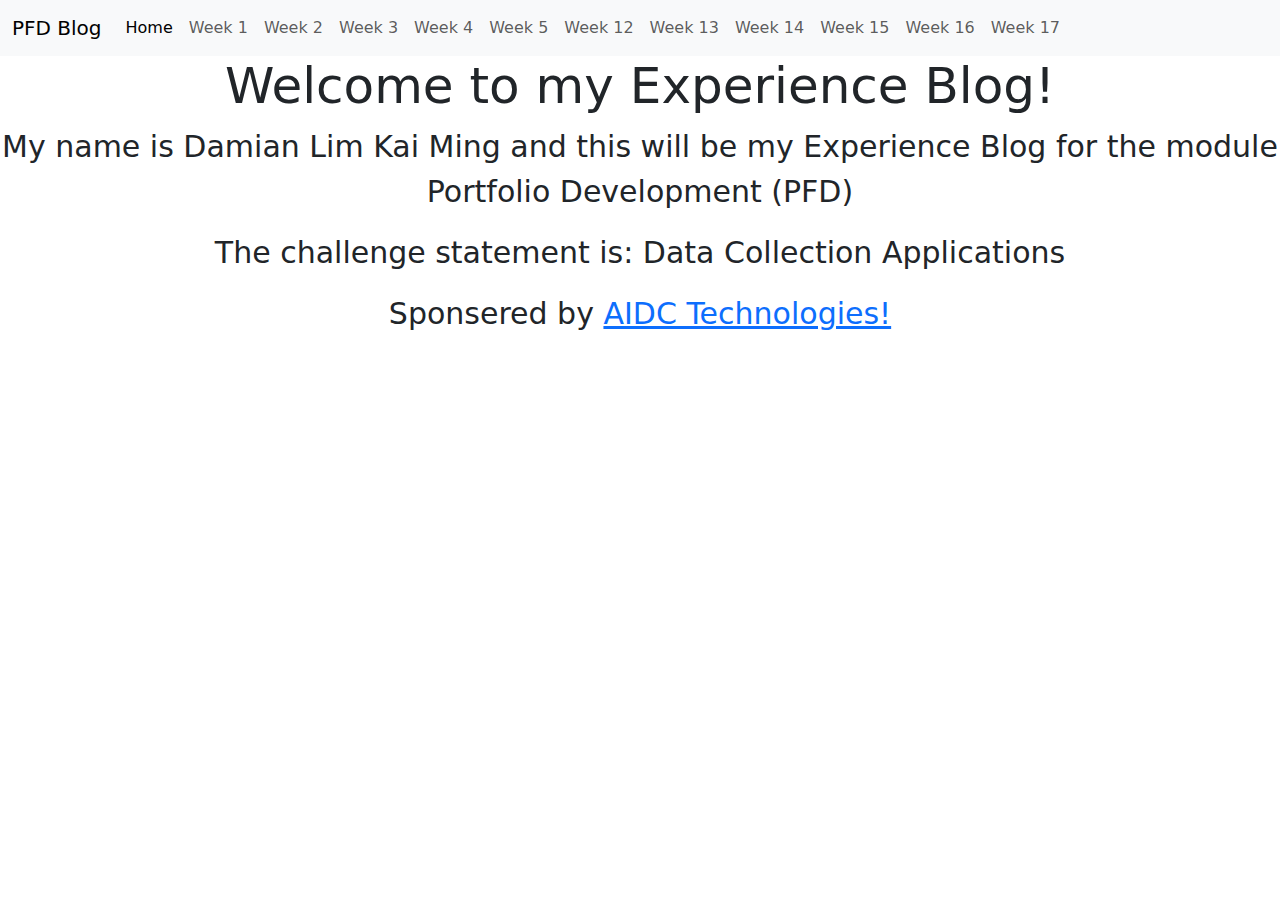
<file: index.html>
<!DOCTYPE html>
<html>
    <head>
        <meta charset="utf-8">
        <meta name="viewport" content="width=device-width, initial-scale=1">
        <title>Portfolio Development Experience Blog</title>
        <link href="https://cdn.jsdelivr.net/npm/bootstrap@5.3.2/dist/css/bootstrap.min.css" rel="stylesheet">
        <script src="https://cdn.jsdelivr.net/npm/bootstrap@5.3.2/dist/js/bootstrap.bundle.min.js"></script>
        <link rel="stylesheet" href="style.css">

        <style>
            h1 {text-align: center;}
            p {text-align: center;}
            div {text-align: center;}
        </style>

    </head>

    <nav class="navbar navbar-expand-lg navbar-light bg-light">
      <div class="container-fluid">
        <a class="navbar-brand" href="index.html">PFD Blog</a>
        <button class="navbar-toggler" type="button" data-bs-toggle="collapse" data-bs-target="#navbarSupportedContent" aria-controls="navbarSupportedContent" aria-expanded="false" aria-label="Toggle navigation">
          <span class="navbar-toggler-icon"></span>
        </button>
        <div class="collapse navbar-collapse" id="navbarSupportedContent">
          <ul class="navbar-nav me-auto mb-2 mb-lg-0">
            <li class="nav-item">
              <a class="nav-link active" aria-current="page" href="index.html">Home</a>
            </li>
            <li class="nav-item">
              <a class="nav-link" href="week1.html">Week 1</a>
            </li>
            <li class="nav-item">
              <a class="nav-link" href="week2.html">Week 2</a>
            </li>
            <li class="nav-item">
              <a class="nav-link" href="week3.html">Week 3</a>
            </li>
            <li class="nav-item">
              <a class="nav-link" href="week4.html">Week 4</a>
            </li>
            <li class="nav-item">
              <a class="nav-link" href="week5.html">Week 5</a>
            </li>
            <li class="nav-item">
              <a class="nav-link" href="week12.html">Week 12</a>
            </li>
            <li class="nav-item">
              <a class="nav-link" href="week13.html">Week 13</a>
            </li>
            <li class="nav-item">
              <a class="nav-link" href="week14.html">Week 14</a>
            </li>
            <li class="nav-item">
                <a class="nav-link" href="week15.html">Week 15</a>
            </li>
            <li class="nav-item">
              <a class="nav-link" href="week16.html">Week 16</a>
            </li>
            <li class="nav-item">
              <a class="nav-link" href="week17.html">Week 17</a>
            </li>
          </ul>
        </div>
      </div>
    </nav>
      

    <body>
        <h1>Welcome to my Experience Blog!</h1>

        <div class="text">
            <p>My name is Damian Lim Kai Ming and this will be my Experience
            Blog for the module Portfolio Development (PFD)</p>
        </div>
        
        <div class="text">
            <p>The challenge statement is: Data Collection Applications</p>
            <p>Sponsered by <a href="https://www.aidc.com.sg/" target="_blank">AIDC Technologies!</a></p>
        </div>

    </body>

</html>
</file>
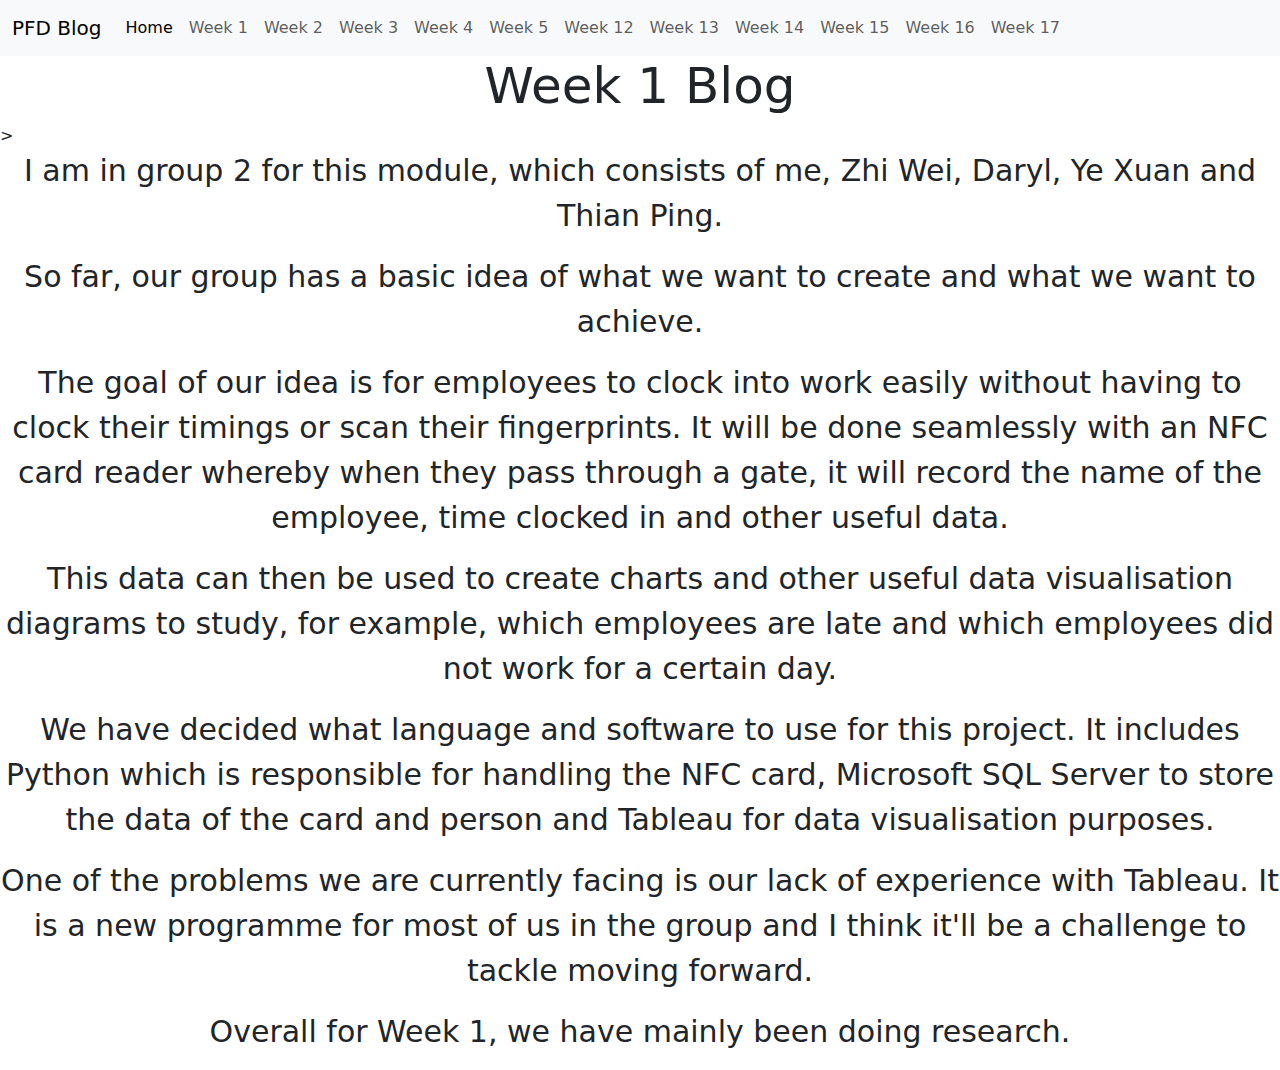
<file: week1.html>
<!DOCTYPE html>
<html>
    <head>
        <meta charset="utf-8">
        <meta name="viewport" content="width=device-width, initial-scale=1">
        <title>Portfolio Development Experience Blog</title>
        <link href="https://cdn.jsdelivr.net/npm/bootstrap@5.3.2/dist/css/bootstrap.min.css" rel="stylesheet">
        <script src="https://cdn.jsdelivr.net/npm/bootstrap@5.3.2/dist/js/bootstrap.bundle.min.js"></script>
        <link rel="stylesheet" href="style.css">

        <style>
            h1 {text-align: center;}
            p {
                text-align: center;
                font-size: 30px;
            }
            div {text-align: center;
                word-wrap: break-word;;
            }
        </style>

    </head>

    <nav class="navbar navbar-expand-lg navbar-light bg-light">
      <div class="container-fluid">
        <a class="navbar-brand" href="index.html">PFD Blog</a>
        <button class="navbar-toggler" type="button" data-bs-toggle="collapse" data-bs-target="#navbarSupportedContent" aria-controls="navbarSupportedContent" aria-expanded="false" aria-label="Toggle navigation">
          <span class="navbar-toggler-icon"></span>
        </button>
        <div class="collapse navbar-collapse" id="navbarSupportedContent">
          <ul class="navbar-nav me-auto mb-2 mb-lg-0">
            <li class="nav-item">
              <a class="nav-link active" aria-current="page" href="index.html">Home</a>
            </li>
            <li class="nav-item">
              <a class="nav-link" href="week1.html">Week 1</a>
            </li>
            <li class="nav-item">
              <a class="nav-link" href="week2.html">Week 2</a>
            </li>
            <li class="nav-item">
              <a class="nav-link" href="week3.html">Week 3</a>
            </li>
            <li class="nav-item">
              <a class="nav-link" href="week4.html">Week 4</a>
            </li>
            <li class="nav-item">
              <a class="nav-link" href="week5.html">Week 5</a>
            </li>
            <li class="nav-item">
              <a class="nav-link" href="week12.html">Week 12</a>
            </li>
            <li class="nav-item">
              <a class="nav-link" href="week13.html">Week 13</a>
            </li>
            <li class="nav-item">
              <a class="nav-link" href="week14.html">Week 14</a>
            </li>
            <li class="nav-item">
              <a class="nav-link" href="week15.html">Week 15</a>
            </li>
            <li class="nav-item">
              <a class="nav-link" href="week16.html">Week 16</a>
            </li>
            <li class="nav-item">
              <a class="nav-link" href="week17.html">Week 17</a>
            </li>
          </ul>
        </div>
      </div>
    </nav>

    <body>
        <h1>Week 1 Blog</h1>>

        <p>I am in group 2 for this module, which consists of me, Zhi Wei, Daryl, Ye Xuan and Thian Ping.
        </p>

        <p>So far, our group has a basic idea of what we want to create and what we want to achieve.
        </p>

        <p>The goal of our idea is for employees to clock into work easily without having to clock their timings or scan their fingerprints. It will be done seamlessly
            with an NFC card reader whereby when they pass through a gate, it will record the name of the employee, time clocked in and other useful data.
        </p>
        
        <p>This data can then be used to create charts and other useful data visualisation diagrams to study, for example, which employees are late and which employees 
            did not work for a certain day.</p>

        <p>We have decided what language and software to use for this project. It includes Python which is responsible for handling the NFC card, Microsoft SQL Server
            to store the data of the card and person and Tableau for data visualisation purposes.</p>

        <p>One of the problems we are currently facing is our lack of experience with Tableau. It is a new programme for most of us in the group and I think
            it'll be a challenge to tackle moving forward.
        </p>

        <p>Overall for Week 1, we have mainly been doing research.</p>

    </body>

</html>
</file>
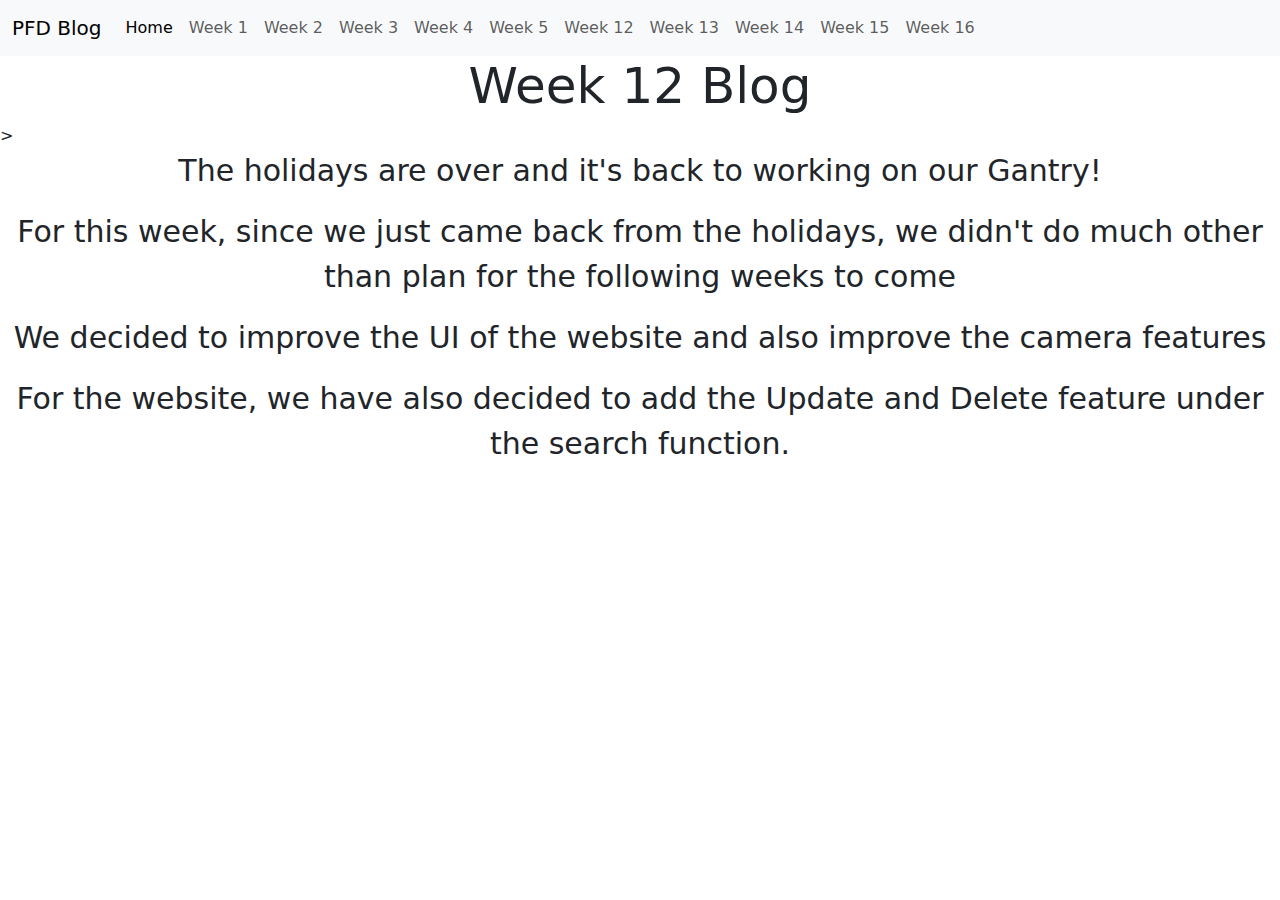
<file: week12.html>
<!DOCTYPE html>
<html>
    <head>
        <meta charset="utf-8">
        <meta name="viewport" content="width=device-width, initial-scale=1">
        <title>Portfolio Development Experience Blog</title>
        <link href="https://cdn.jsdelivr.net/npm/bootstrap@5.3.2/dist/css/bootstrap.min.css" rel="stylesheet">
        <script src="https://cdn.jsdelivr.net/npm/bootstrap@5.3.2/dist/js/bootstrap.bundle.min.js"></script>
        <link rel="stylesheet" href="style.css">

        <style>
            h1 {text-align: center;}
            p {
                text-align: center;
                font-size: 30px;
            }
            div {text-align: center;
                word-wrap: break-word;;
            }
        </style>

    </head>

    <nav class="navbar navbar-expand-lg navbar-light bg-light">
        <div class="container-fluid">
          <a class="navbar-brand" href="index.html">PFD Blog</a>
          <button class="navbar-toggler" type="button" data-bs-toggle="collapse" data-bs-target="#navbarSupportedContent" aria-controls="navbarSupportedContent" aria-expanded="false" aria-label="Toggle navigation">
            <span class="navbar-toggler-icon"></span>
          </button>
          <div class="collapse navbar-collapse" id="navbarSupportedContent">
            <ul class="navbar-nav me-auto mb-2 mb-lg-0">
              <li class="nav-item">
                <a class="nav-link active" aria-current="page" href="index.html">Home</a>
              </li>
              <li class="nav-item">
                <a class="nav-link" href="week1.html">Week 1</a>
              </li>
              <li class="nav-item">
                <a class="nav-link" href="week2.html">Week 2</a>
              </li>
              <li class="nav-item">
                <a class="nav-link" href="week3.html">Week 3</a>
              </li>
              <li class="nav-item">
                <a class="nav-link" href="week4.html">Week 4</a>
              </li>
              <li class="nav-item">
                <a class="nav-link" href="week5.html">Week 5</a>
              </li>
              <li class="nav-item">
                <a class="nav-link" href="week12.html">Week 12</a>
              </li>
              <li class="nav-item">
                <a class="nav-link" href="week13.html">Week 13</a>
              </li>
              <li class="nav-item">
                <a class="nav-link" href="week14.html">Week 14</a>
              </li>
              <li class="nav-item">
                <a class="nav-link" href="week15.html">Week 15</a>
              </li>
              <li class="nav-item">
                <a class="nav-link" href="week16.html">Week 16</a>
              </li>
            </ul>
          </div>
        </div>
      </nav>

    <body>
        <h1>Week 12 Blog</h1>>

        <p>The holidays are over and it's back to working on our Gantry!</p>

        <p>For this week, since we just came back from the holidays, we didn't do much other than plan for the following weeks to come</p>

        <p>We decided to improve the UI of the website and also improve the camera features</p>

        <p>For the website, we have also decided to add the Update and Delete feature under the search function.</p>
    </body>

</html>
</file>
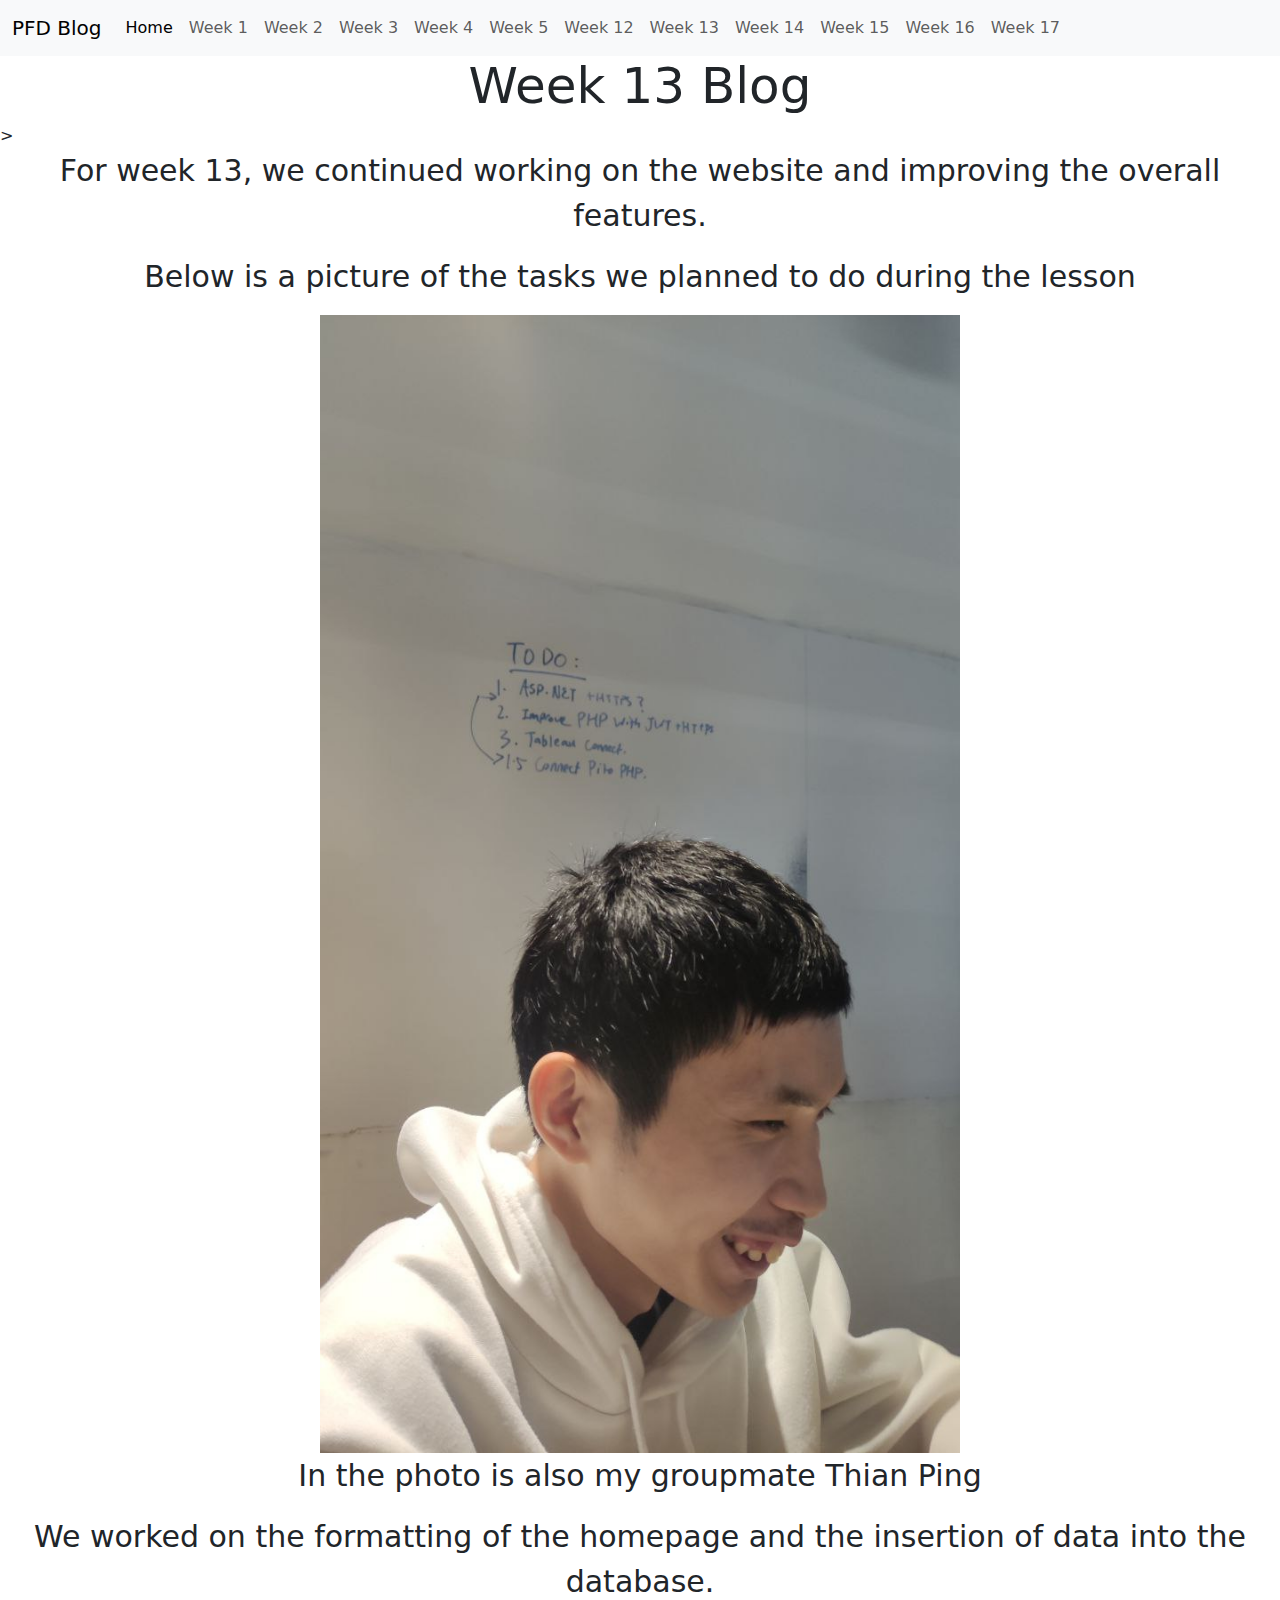
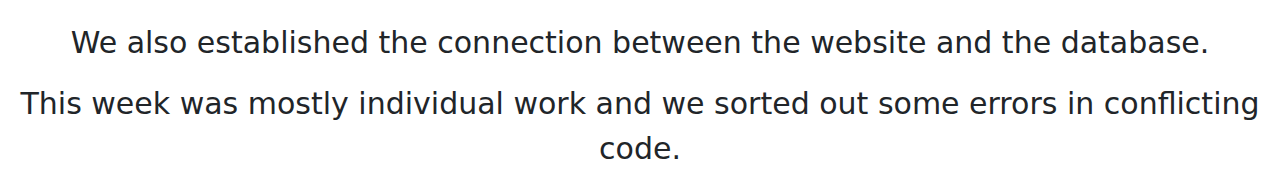
<file: week13.html>
<!DOCTYPE html>
<html>
    <head>
        <meta charset="utf-8">
        <meta name="viewport" content="width=device-width, initial-scale=1">
        <title>Portfolio Development Experience Blog</title>
        <link href="https://cdn.jsdelivr.net/npm/bootstrap@5.3.2/dist/css/bootstrap.min.css" rel="stylesheet">
        <script src="https://cdn.jsdelivr.net/npm/bootstrap@5.3.2/dist/js/bootstrap.bundle.min.js"></script>
        <link rel="stylesheet" href="style.css">

        <style>
            h1 {text-align: center;}
            p {
                text-align: center;
                font-size: 30px;
            }
            div {text-align: center;
                word-wrap: break-word;;
            }
        </style>

    </head>

    <nav class="navbar navbar-expand-lg navbar-light bg-light">
        <div class="container-fluid">
          <a class="navbar-brand" href="index.html">PFD Blog</a>
          <button class="navbar-toggler" type="button" data-bs-toggle="collapse" data-bs-target="#navbarSupportedContent" aria-controls="navbarSupportedContent" aria-expanded="false" aria-label="Toggle navigation">
            <span class="navbar-toggler-icon"></span>
          </button>
          <div class="collapse navbar-collapse" id="navbarSupportedContent">
            <ul class="navbar-nav me-auto mb-2 mb-lg-0">
              <li class="nav-item">
                <a class="nav-link active" aria-current="page" href="index.html">Home</a>
              </li>
              <li class="nav-item">
                <a class="nav-link" href="week1.html">Week 1</a>
              </li>
              <li class="nav-item">
                <a class="nav-link" href="week2.html">Week 2</a>
              </li>
              <li class="nav-item">
                <a class="nav-link" href="week3.html">Week 3</a>
              </li>
              <li class="nav-item">
                <a class="nav-link" href="week4.html">Week 4</a>
              </li>
              <li class="nav-item">
                <a class="nav-link" href="week5.html">Week 5</a>
              </li>
              <li class="nav-item">
                <a class="nav-link" href="week12.html">Week 12</a>
              </li>
              <li class="nav-item">
                <a class="nav-link" href="week13.html">Week 13</a>
              </li>
              <li class="nav-item">
                <a class="nav-link" href="week14.html">Week 14</a>
              </li>
              <li class="nav-item">
                <a class="nav-link" href="week15.html">Week 15</a>
              </li>
              <li class="nav-item">
                <a class="nav-link" href="week16.html">Week 16</a>
              </li>
              <li class="nav-item">
                <a class="nav-link" href="week17.html">Week 17</a>
              </li>
            </ul>
          </div>
        </div>
      </nav>

    <body>
        <h1>Week 13 Blog</h1>>

        <p>For week 13, we continued working on the website and improving the overall features.</p>

        <p>Below is a picture of the tasks we planned to do during the lesson</p>

        <img src="images/week13.jpg" class="center">

        <p>In the photo is also my groupmate Thian Ping</p>

        <p>We worked on the formatting of the homepage and the insertion of data into the database.</p>

        <p>We also established the connection between the website and the database.</p>

        <p>This week was mostly individual work and we sorted out some errors in conflicting code.</p>

    </body>

</html>
</file>
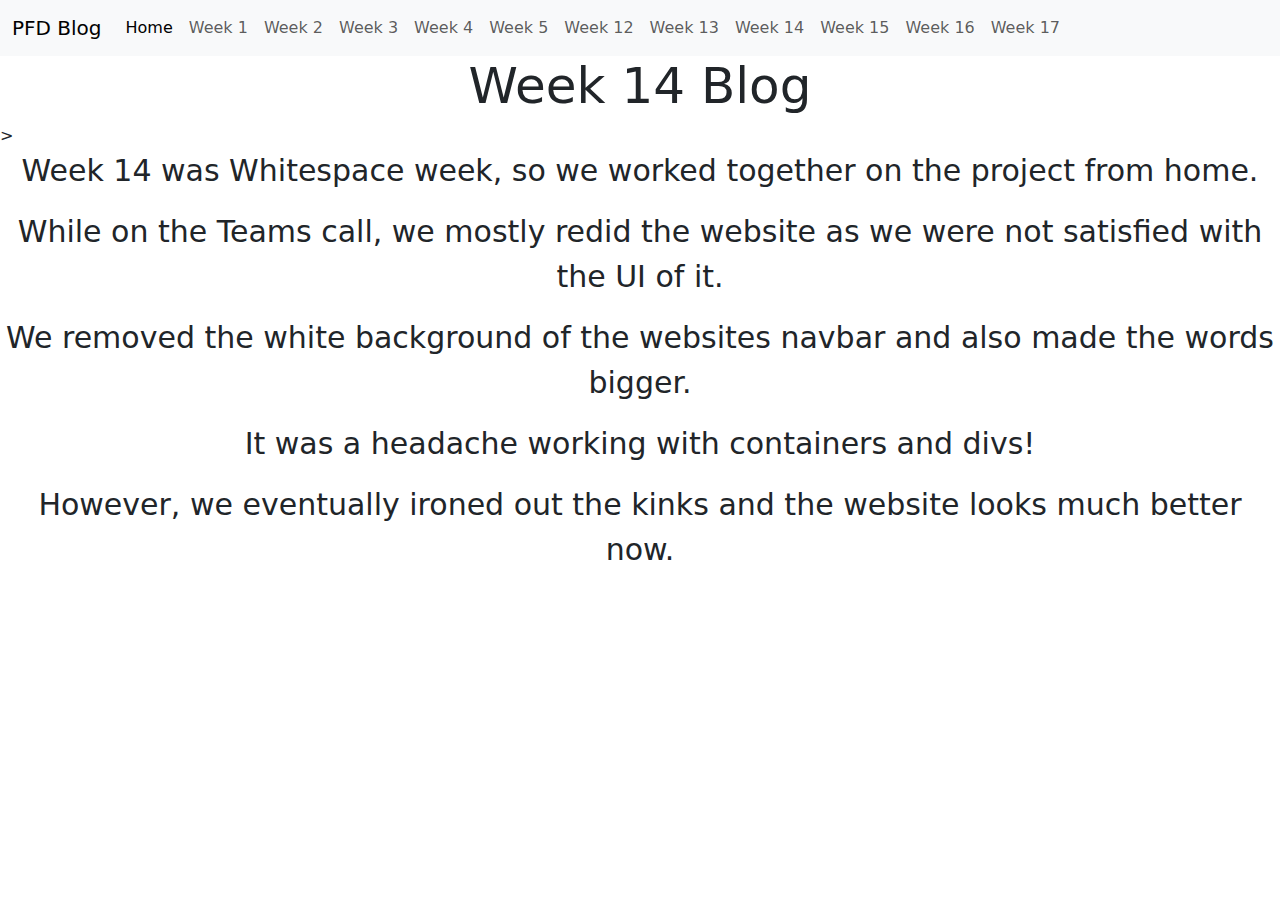
<file: week14.html>
<!DOCTYPE html>
<html>
    <head>
        <meta charset="utf-8">
        <meta name="viewport" content="width=device-width, initial-scale=1">
        <title>Portfolio Development Experience Blog</title>
        <link href="https://cdn.jsdelivr.net/npm/bootstrap@5.3.2/dist/css/bootstrap.min.css" rel="stylesheet">
        <script src="https://cdn.jsdelivr.net/npm/bootstrap@5.3.2/dist/js/bootstrap.bundle.min.js"></script>
        <link rel="stylesheet" href="style.css">

        <style>
            h1 {text-align: center;}
            p {
                text-align: center;
                font-size: 30px;
            }
            div {text-align: center;
                word-wrap: break-word;;
            }
        </style>

    </head>

    <nav class="navbar navbar-expand-lg navbar-light bg-light">
        <div class="container-fluid">
          <a class="navbar-brand" href="index.html">PFD Blog</a>
          <button class="navbar-toggler" type="button" data-bs-toggle="collapse" data-bs-target="#navbarSupportedContent" aria-controls="navbarSupportedContent" aria-expanded="false" aria-label="Toggle navigation">
            <span class="navbar-toggler-icon"></span>
          </button>
          <div class="collapse navbar-collapse" id="navbarSupportedContent">
            <ul class="navbar-nav me-auto mb-2 mb-lg-0">
              <li class="nav-item">
                <a class="nav-link active" aria-current="page" href="index.html">Home</a>
              </li>
              <li class="nav-item">
                <a class="nav-link" href="week1.html">Week 1</a>
              </li>
              <li class="nav-item">
                <a class="nav-link" href="week2.html">Week 2</a>
              </li>
              <li class="nav-item">
                <a class="nav-link" href="week3.html">Week 3</a>
              </li>
              <li class="nav-item">
                <a class="nav-link" href="week4.html">Week 4</a>
              </li>
              <li class="nav-item">
                <a class="nav-link" href="week5.html">Week 5</a>
              </li>
              <li class="nav-item">
                <a class="nav-link" href="week12.html">Week 12</a>
              </li>
              <li class="nav-item">
                <a class="nav-link" href="week13.html">Week 13</a>
              </li>
              <li class="nav-item">
                <a class="nav-link" href="week14.html">Week 14</a>
              </li>
              <li class="nav-item">
                <a class="nav-link" href="week15.html">Week 15</a>
              </li>
              <li class="nav-item">
                <a class="nav-link" href="week16.html">Week 16</a>
              </li>
              <li class="nav-item">
                <a class="nav-link" href="week17.html">Week 17</a>
              </li>
            </ul>
          </div>
        </div>
      </nav>

    <body>
        <h1>Week 14 Blog</h1>>

        <p>Week 14 was Whitespace week, so we worked together on the project from home.</p>

        <p>While on the Teams call, we mostly redid the website as we were not satisfied with the UI of it.</p>

        <p>We removed the white background of the websites navbar and also made the words bigger.</p>

        <p>It was a headache working with containers and divs!</p>

        <p>However, we eventually ironed out the kinks and the website looks much better now.</p>
    </body>

</html>
</file>
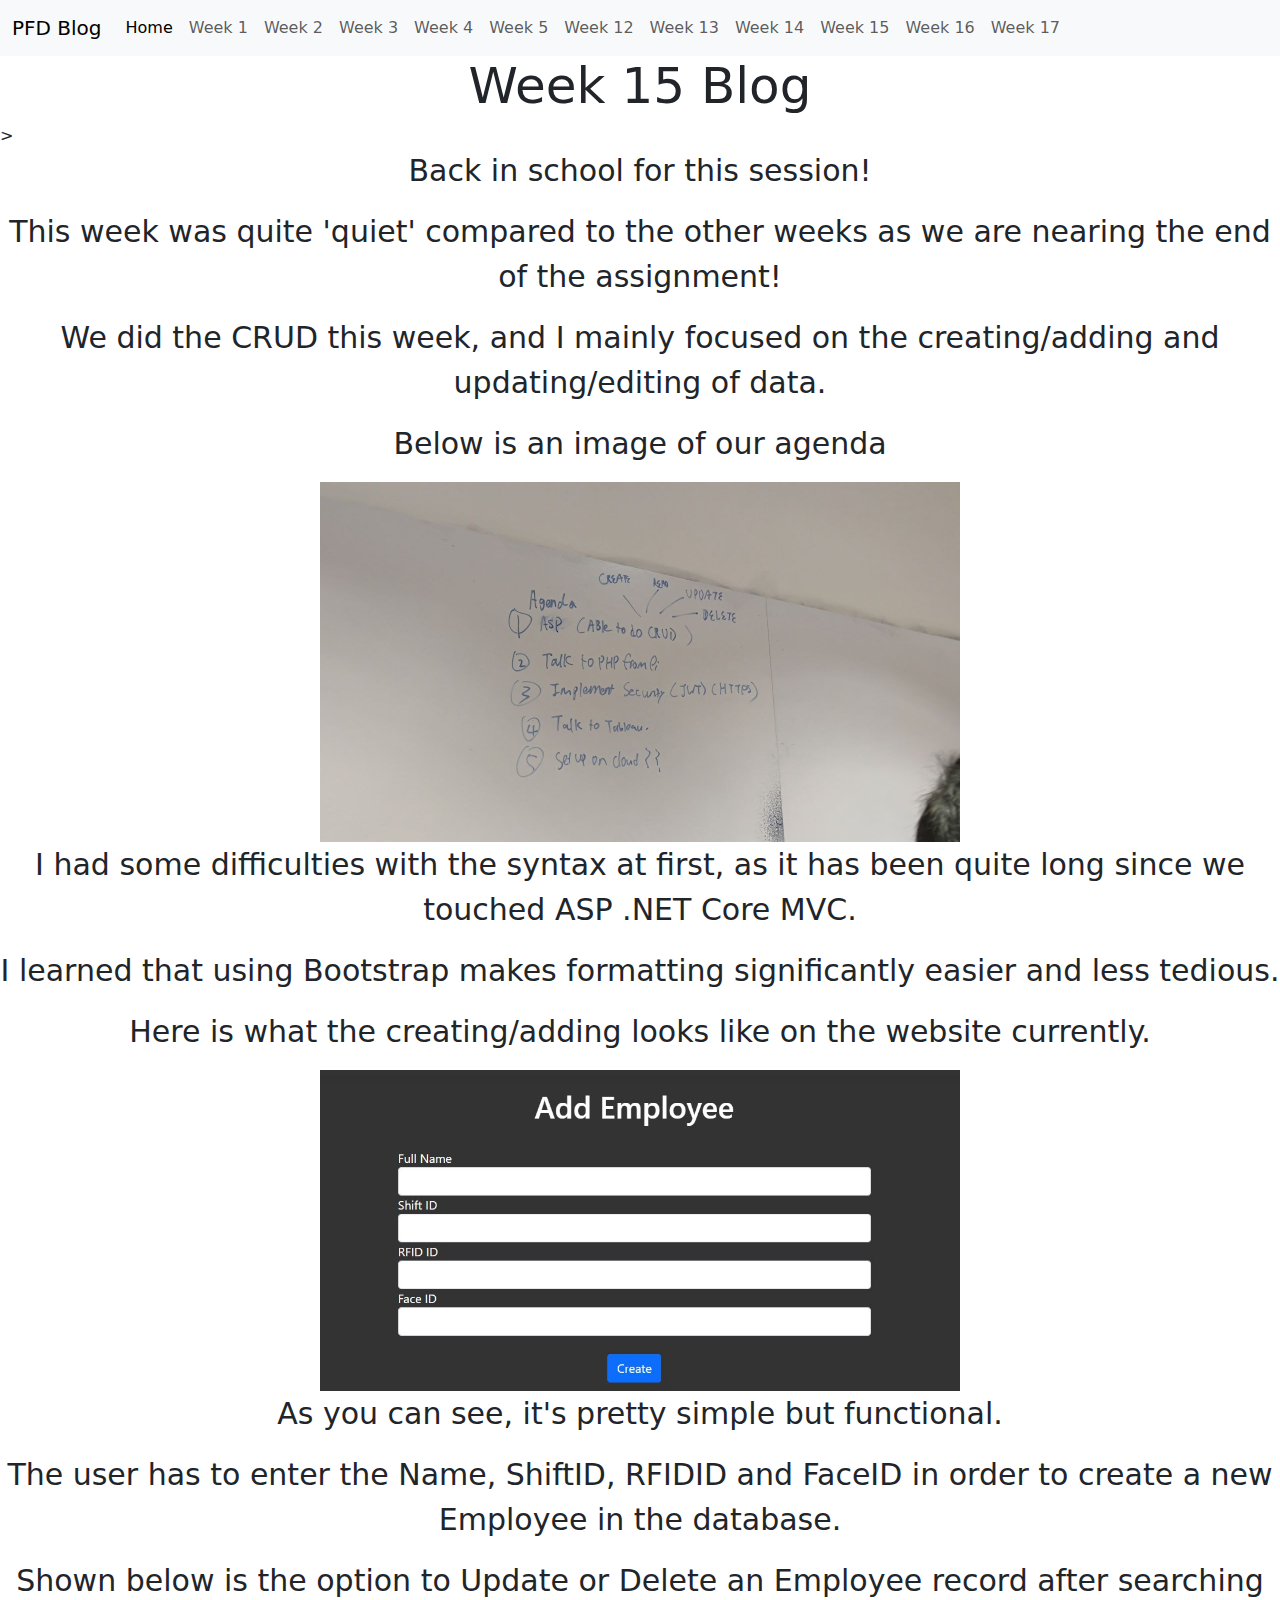
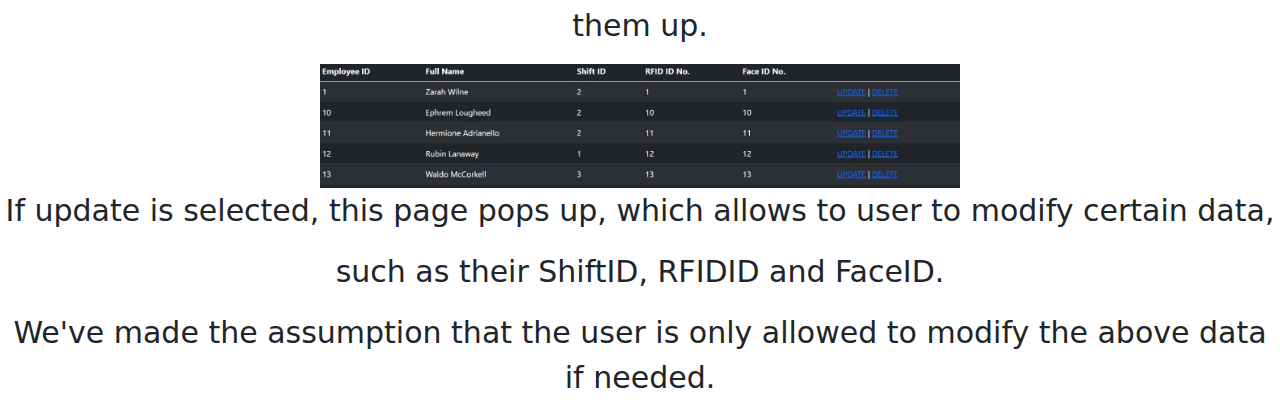
<file: week15.html>
<!DOCTYPE html>
<html>
    <head>
        <meta charset="utf-8">
        <meta name="viewport" content="width=device-width, initial-scale=1">
        <title>Portfolio Development Experience Blog</title>
        <link href="https://cdn.jsdelivr.net/npm/bootstrap@5.3.2/dist/css/bootstrap.min.css" rel="stylesheet">
        <script src="https://cdn.jsdelivr.net/npm/bootstrap@5.3.2/dist/js/bootstrap.bundle.min.js"></script>
        <link rel="stylesheet" href="style.css">

        <style>
            h1 {text-align: center;}
            p {
                text-align: center;
                font-size: 30px;
            }
            div {text-align: center;
                word-wrap: break-word;;
            }
        </style>

    </head>

    <nav class="navbar navbar-expand-lg navbar-light bg-light">
      <div class="container-fluid">
        <a class="navbar-brand" href="index.html">PFD Blog</a>
        <button class="navbar-toggler" type="button" data-bs-toggle="collapse" data-bs-target="#navbarSupportedContent" aria-controls="navbarSupportedContent" aria-expanded="false" aria-label="Toggle navigation">
          <span class="navbar-toggler-icon"></span>
        </button>
        <div class="collapse navbar-collapse" id="navbarSupportedContent">
          <ul class="navbar-nav me-auto mb-2 mb-lg-0">
            <li class="nav-item">
              <a class="nav-link active" aria-current="page" href="index.html">Home</a>
            </li>
            <li class="nav-item">
              <a class="nav-link" href="week1.html">Week 1</a>
            </li>
            <li class="nav-item">
              <a class="nav-link" href="week2.html">Week 2</a>
            </li>
            <li class="nav-item">
              <a class="nav-link" href="week3.html">Week 3</a>
            </li>
            <li class="nav-item">
              <a class="nav-link" href="week4.html">Week 4</a>
            </li>
            <li class="nav-item">
              <a class="nav-link" href="week5.html">Week 5</a>
            </li>
            <li class="nav-item">
              <a class="nav-link" href="week12.html">Week 12</a>
            </li>
            <li class="nav-item">
              <a class="nav-link" href="week13.html">Week 13</a>
            </li>
            <li class="nav-item">
              <a class="nav-link" href="week14.html">Week 14</a>
            </li>
            <li class="nav-item">
              <a class="nav-link" href="week15.html">Week 15</a>
            </li>
            <li class="nav-item">
              <a class="nav-link" href="week16.html">Week 16</a>
            </li>
            <li class="nav-item">
              <a class="nav-link" href="week17.html">Week 17</a>
            </li>
          </ul>
        </div>
      </div>
    </nav>

    <body>
        <h1>Week 15 Blog</h1>>
        
        <p>Back in school for this session!</p>

        <P>This week was quite 'quiet' compared to the other weeks as we are nearing the end of the assignment!</P>

        <p>We did the CRUD this week,  and I mainly focused on the creating/adding and updating/editing of data.</p>

        <p>Below is an image of our agenda</p>
        <img src="images/wk15agenda.jpg" class="center">

        <p>I had some difficulties with the syntax at first, as it has been quite long since we touched ASP .NET Core MVC.</p>

        <p>I learned that using Bootstrap makes formatting significantly easier and less tedious.</p>
        
        <p>Here is what the creating/adding looks like on the website currently.</p>

        <img src="images/wk15addemp.jpg" class="center">

        <p>As you can see, it's pretty simple but functional.</p>

        <p>The user has to enter the Name, ShiftID, RFIDID and FaceID in order to create a new Employee in the database.</p>

        <p>Shown below is the option to Update or Delete an Employee record after searching them up.</p>

        <img src="images/UpdateDelete.jpg" class="center">

        <p>If update is selected, this page pops up, which allows to user to modify certain data,</p>

        <p>such as their ShiftID, RFIDID and FaceID.</p>

        <p>We've made the assumption that the user is only allowed to modify the above data if needed.</p>
        

    </body>

</html>
</file>
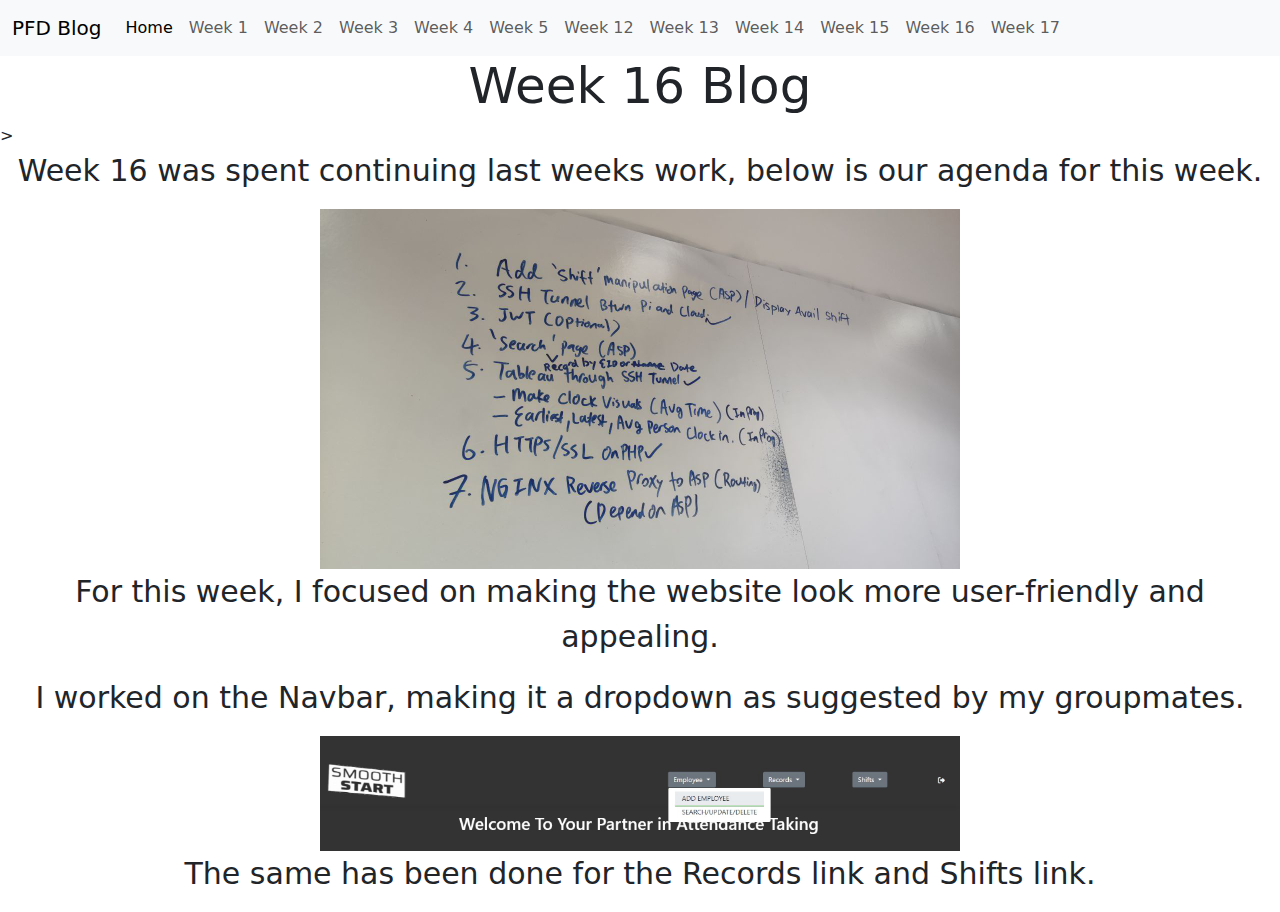
<file: week16.html>
<!DOCTYPE html>
<html>
    <head>
        <meta charset="utf-8">
        <meta name="viewport" content="width=device-width, initial-scale=1">
        <title>Portfolio Development Experience Blog</title>
        <link href="https://cdn.jsdelivr.net/npm/bootstrap@5.3.2/dist/css/bootstrap.min.css" rel="stylesheet">
        <script src="https://cdn.jsdelivr.net/npm/bootstrap@5.3.2/dist/js/bootstrap.bundle.min.js"></script>
        <link rel="stylesheet" href="style.css">

        <style>
            h1 {text-align: center;}
            p {
                text-align: center;
                font-size: 30px;
            }
            div {text-align: center;
                word-wrap: break-word;;
            }
        </style>

    </head>

    <nav class="navbar navbar-expand-lg navbar-light bg-light">
      <div class="container-fluid">
        <a class="navbar-brand" href="index.html">PFD Blog</a>
        <button class="navbar-toggler" type="button" data-bs-toggle="collapse" data-bs-target="#navbarSupportedContent" aria-controls="navbarSupportedContent" aria-expanded="false" aria-label="Toggle navigation">
          <span class="navbar-toggler-icon"></span>
        </button>
        <div class="collapse navbar-collapse" id="navbarSupportedContent">
          <ul class="navbar-nav me-auto mb-2 mb-lg-0">
            <li class="nav-item">
              <a class="nav-link active" aria-current="page" href="index.html">Home</a>
            </li>
            <li class="nav-item">
              <a class="nav-link" href="week1.html">Week 1</a>
            </li>
            <li class="nav-item">
              <a class="nav-link" href="week2.html">Week 2</a>
            </li>
            <li class="nav-item">
              <a class="nav-link" href="week3.html">Week 3</a>
            </li>
            <li class="nav-item">
              <a class="nav-link" href="week4.html">Week 4</a>
            </li>
            <li class="nav-item">
              <a class="nav-link" href="week5.html">Week 5</a>
            </li>
            <li class="nav-item">
              <a class="nav-link" href="week12.html">Week 12</a>
            </li>
            <li class="nav-item">
              <a class="nav-link" href="week13.html">Week 13</a>
            </li>
            <li class="nav-item">
              <a class="nav-link" href="week14.html">Week 14</a>
            </li>
            <li class="nav-item">
              <a class="nav-link" href="week15.html">Week 15</a>
            </li>
            <li class="nav-item">
              <a class="nav-link" href="week16.html">Week 16</a>
            </li>
            <li class="nav-item">
              <a class="nav-link" href="week17.html">Week 17</a>
            </li>
          </ul>
        </div>
      </div>
    </nav>

    <body>
        <h1>Week 16 Blog</h1>>

        <p>Week 16 was spent continuing last weeks work, below is our agenda for this week.</p>

        <img src="images/wk16agenda.jpg" class="center">

        <p>For this week, I focused on making the website look more user-friendly and appealing.</p>
        
        <p>I worked on the Navbar, making it a dropdown as suggested by my groupmates.</p>

        <img src="images/navbar16.jpg" class="center">

        <p>The same has been done for the Records link and Shifts link.</p>


    </body>

</html>
</file>
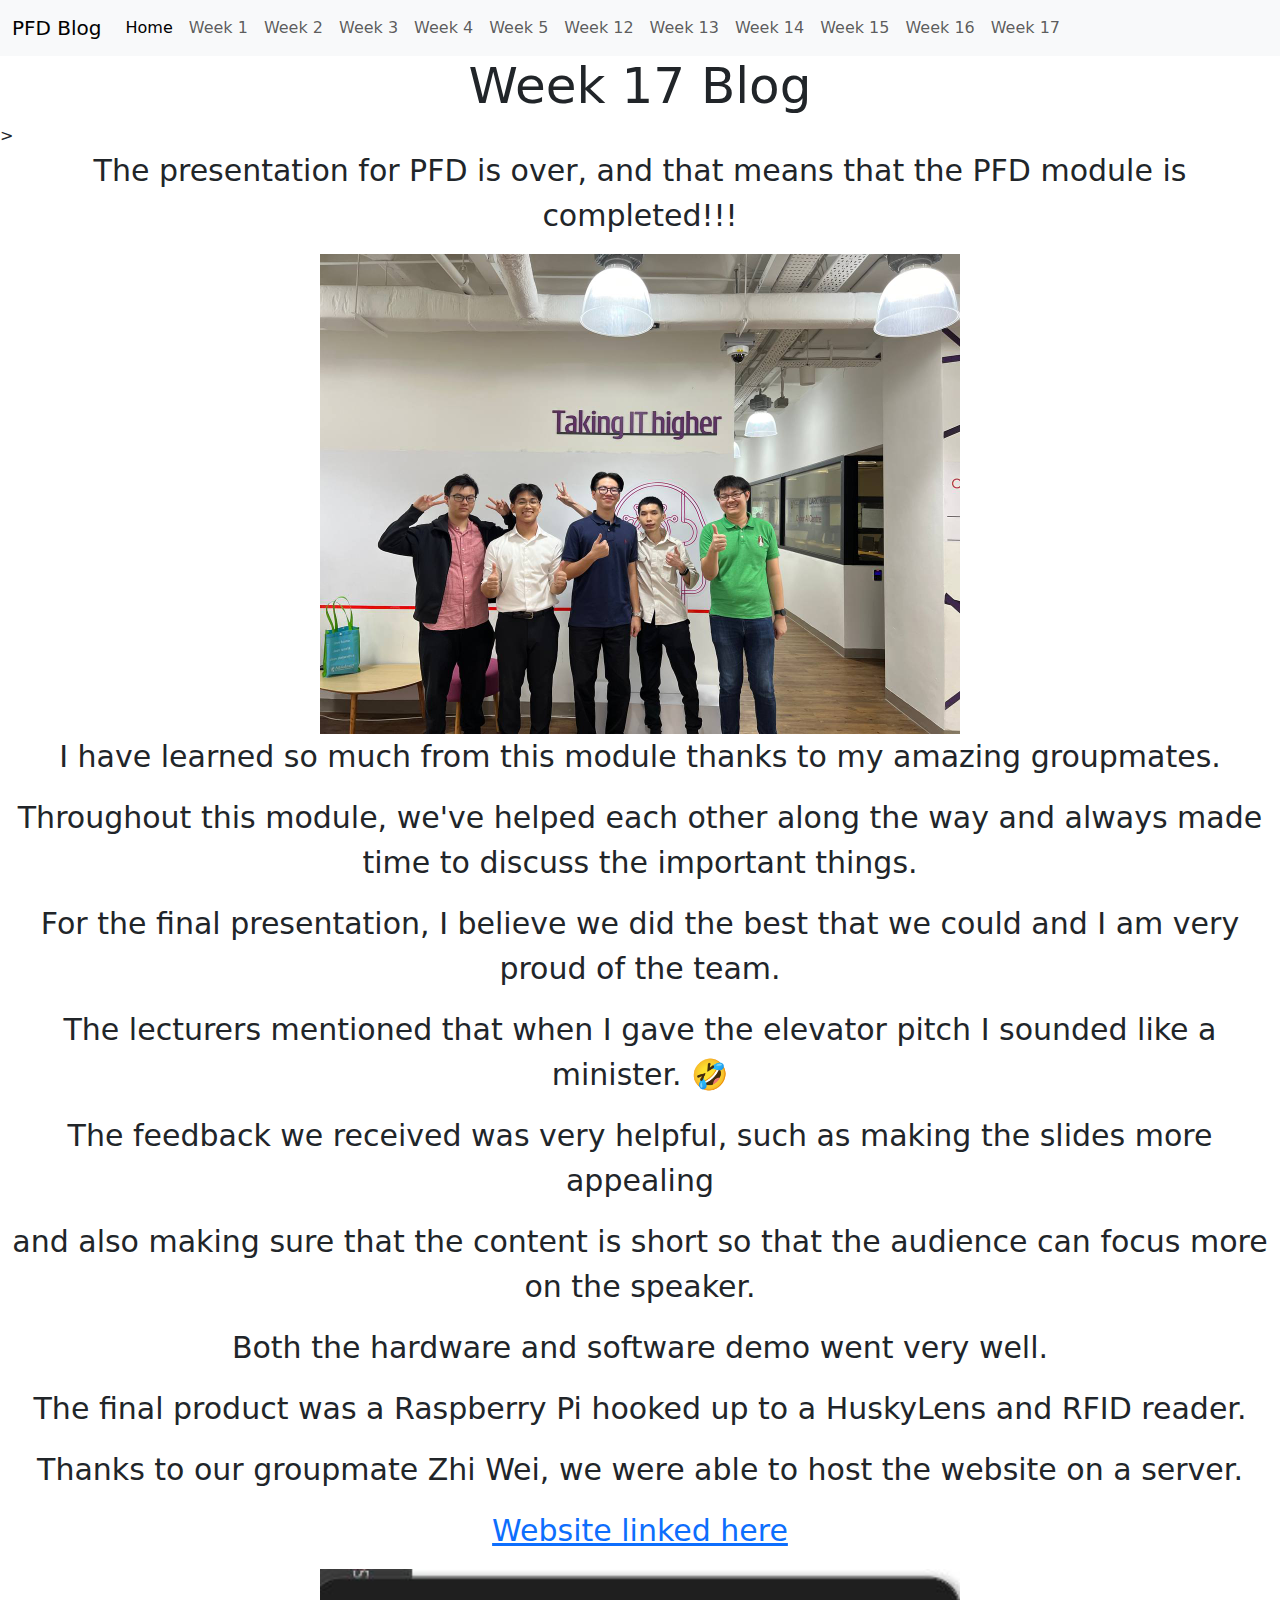
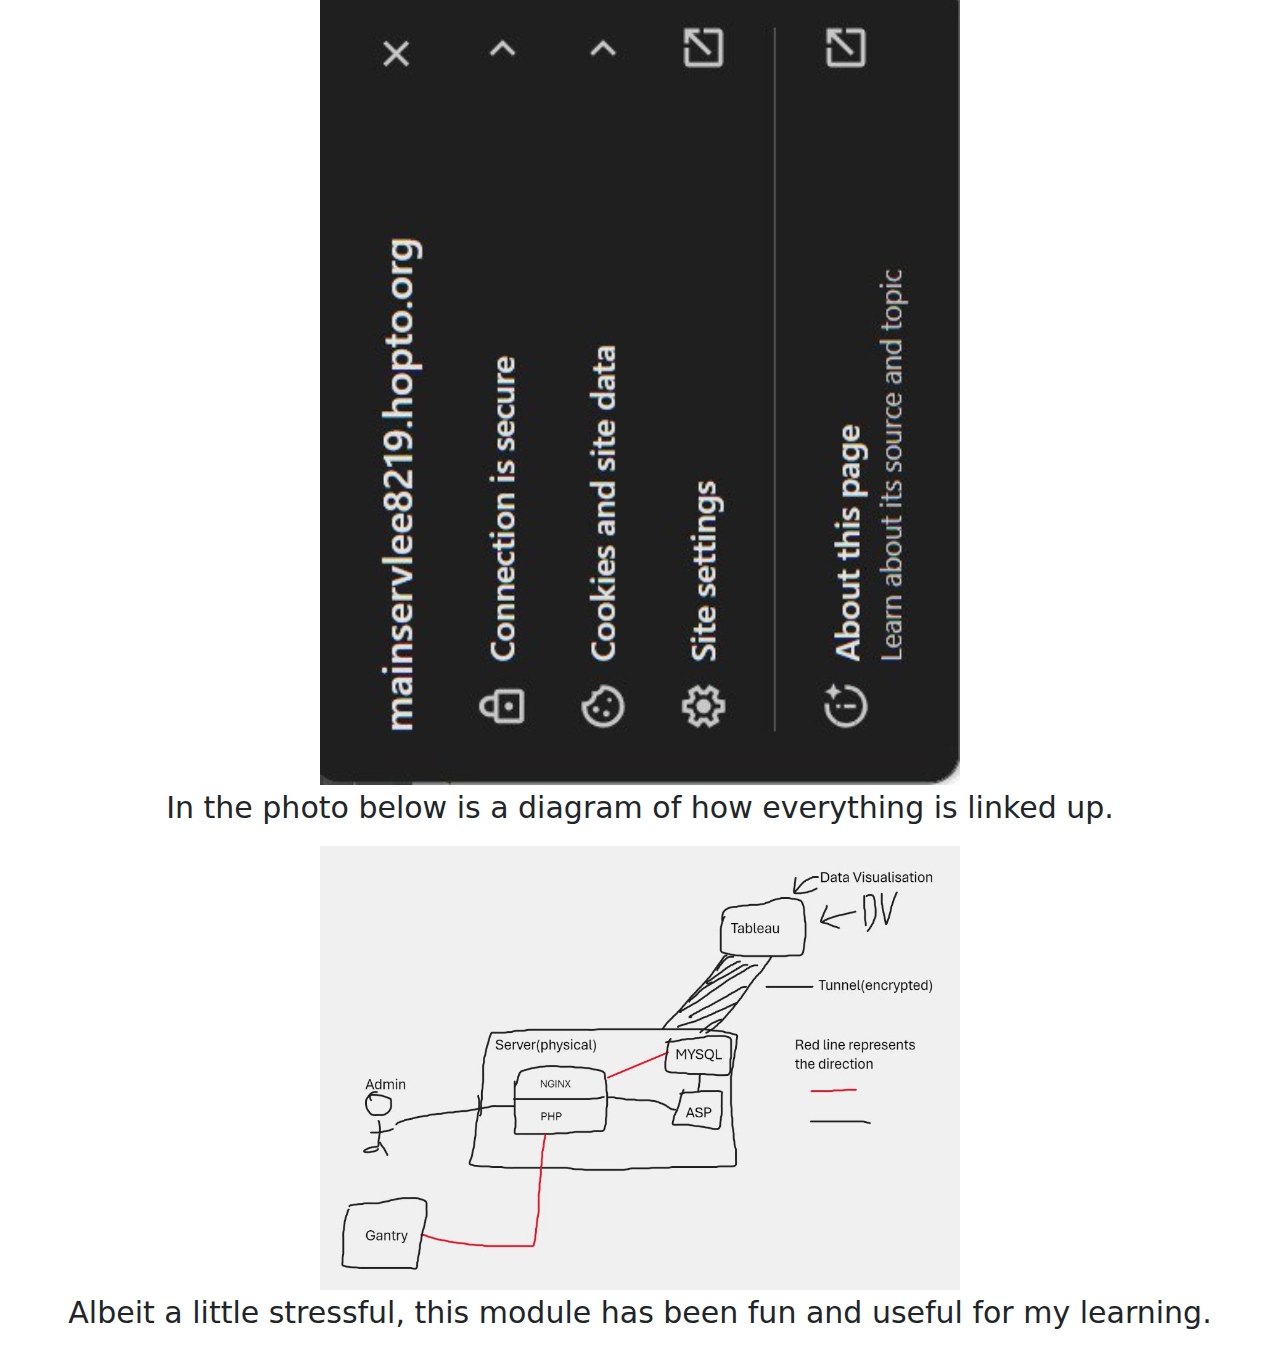
<file: week17.html>
<!DOCTYPE html>
<html>
    <head>
        <meta charset="utf-8">
        <meta name="viewport" content="width=device-width, initial-scale=1">
        <title>Portfolio Development Experience Blog</title>
        <link href="https://cdn.jsdelivr.net/npm/bootstrap@5.3.2/dist/css/bootstrap.min.css" rel="stylesheet">
        <script src="https://cdn.jsdelivr.net/npm/bootstrap@5.3.2/dist/js/bootstrap.bundle.min.js"></script>
        <link rel="stylesheet" href="style.css">

        <style>
            h1 {text-align: center;}
            p {
                text-align: center;
                font-size: 30px;
            }
            div {text-align: center;
                word-wrap: break-word;;
            }
        </style>

    </head>

    <nav class="navbar navbar-expand-lg navbar-light bg-light">
        <div class="container-fluid">
          <a class="navbar-brand" href="index.html">PFD Blog</a>
          <button class="navbar-toggler" type="button" data-bs-toggle="collapse" data-bs-target="#navbarSupportedContent" aria-controls="navbarSupportedContent" aria-expanded="false" aria-label="Toggle navigation">
            <span class="navbar-toggler-icon"></span>
          </button>
          <div class="collapse navbar-collapse" id="navbarSupportedContent">
            <ul class="navbar-nav me-auto mb-2 mb-lg-0">
              <li class="nav-item">
                <a class="nav-link active" aria-current="page" href="index.html">Home</a>
              </li>
              <li class="nav-item">
                <a class="nav-link" href="week1.html">Week 1</a>
              </li>
              <li class="nav-item">
                <a class="nav-link" href="week2.html">Week 2</a>
              </li>
              <li class="nav-item">
                <a class="nav-link" href="week3.html">Week 3</a>
              </li>
              <li class="nav-item">
                <a class="nav-link" href="week4.html">Week 4</a>
              </li>
              <li class="nav-item">
                <a class="nav-link" href="week5.html">Week 5</a>
              </li>
              <li class="nav-item">
                <a class="nav-link" href="week12.html">Week 12</a>
              </li>
              <li class="nav-item">
                <a class="nav-link" href="week13.html">Week 13</a>
              </li>
              <li class="nav-item">
                <a class="nav-link" href="week14.html">Week 14</a>
              </li>
              <li class="nav-item">
                <a class="nav-link" href="week15.html">Week 15</a>
              </li>
              <li class="nav-item">
                <a class="nav-link" href="week16.html">Week 16</a>
              </li>
              <li class="nav-item">
                <a class="nav-link" href="week17.html">Week 17</a>
              </li>
            </ul>
          </div>
        </div>
      </nav>

    <body>
        <h1>Week 17 Blog</h1>>

        <p>The presentation for PFD is over, and that means that the PFD module is completed!!!</p>

        <img src="images/finalpic.jpg" class="center">

        <p>I have learned so much from this module thanks to my amazing groupmates.</p>

        <p>Throughout this module, we've helped each other along the way and always made time to discuss the important things.</p>

        <p>For the final presentation, I believe we did the best that we could and I am very proud of the team.</p>

        <p>The lecturers mentioned that when I gave the elevator pitch I sounded like a minister. 🤣</p>

        <p>The feedback we received was very helpful, such as making the slides more appealing</p>

        <p>and also making sure that the content is short so that the audience can focus more on the speaker.</p>

        <p>Both the hardware and software demo went very well.</p>

        <p>The final product was a Raspberry Pi hooked up to a HuskyLens and RFID reader.</p>

        <p>Thanks to our groupmate Zhi Wei, we were able to host the website on a server.</p>

        <p><a href="mainservlee8219.hopto.org">Website linked here</a></p>

        <img src="images/website.jpg" class="center">

        <p>In the photo below is a diagram of how everything is linked up.</p>

        <img src="images/connectionchart.jpg" class="center">

        <p>Albeit a little stressful, this module has been fun and useful for my learning.</p>

    </body>

</html>
</file>
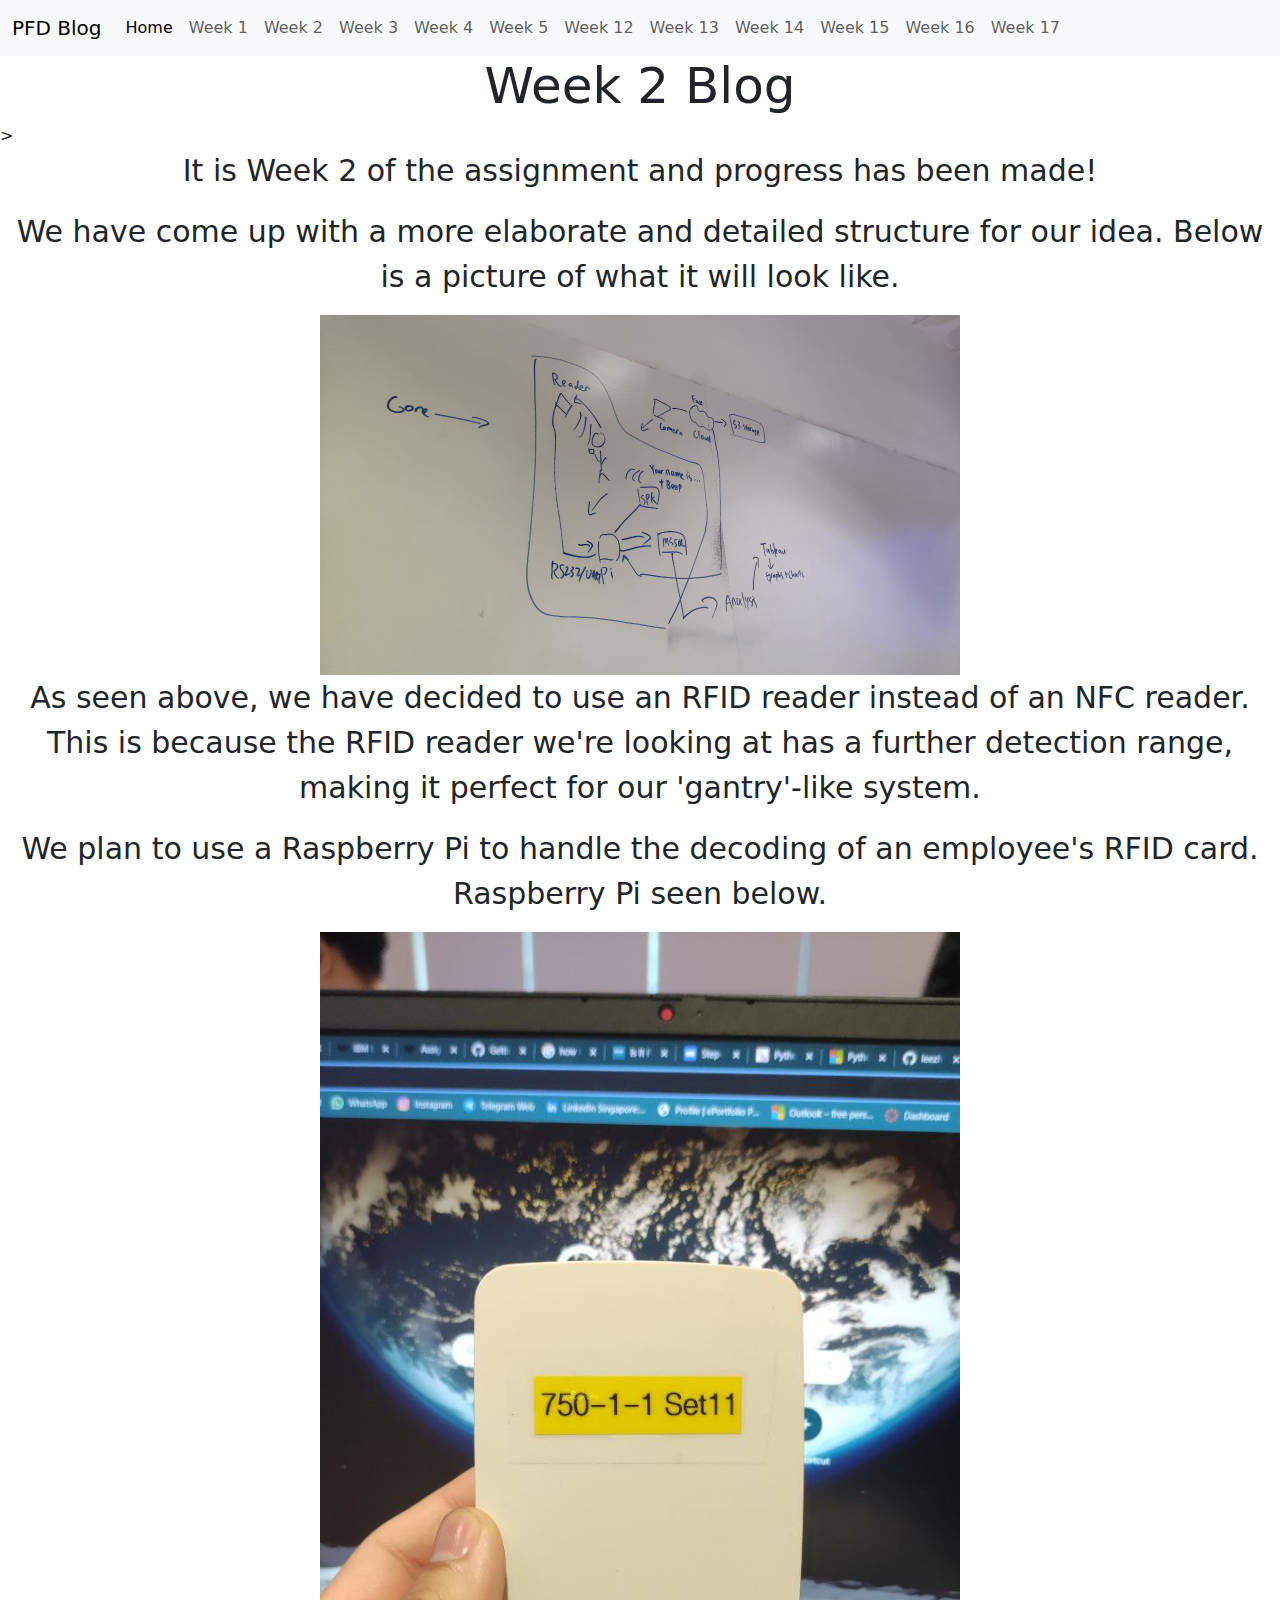
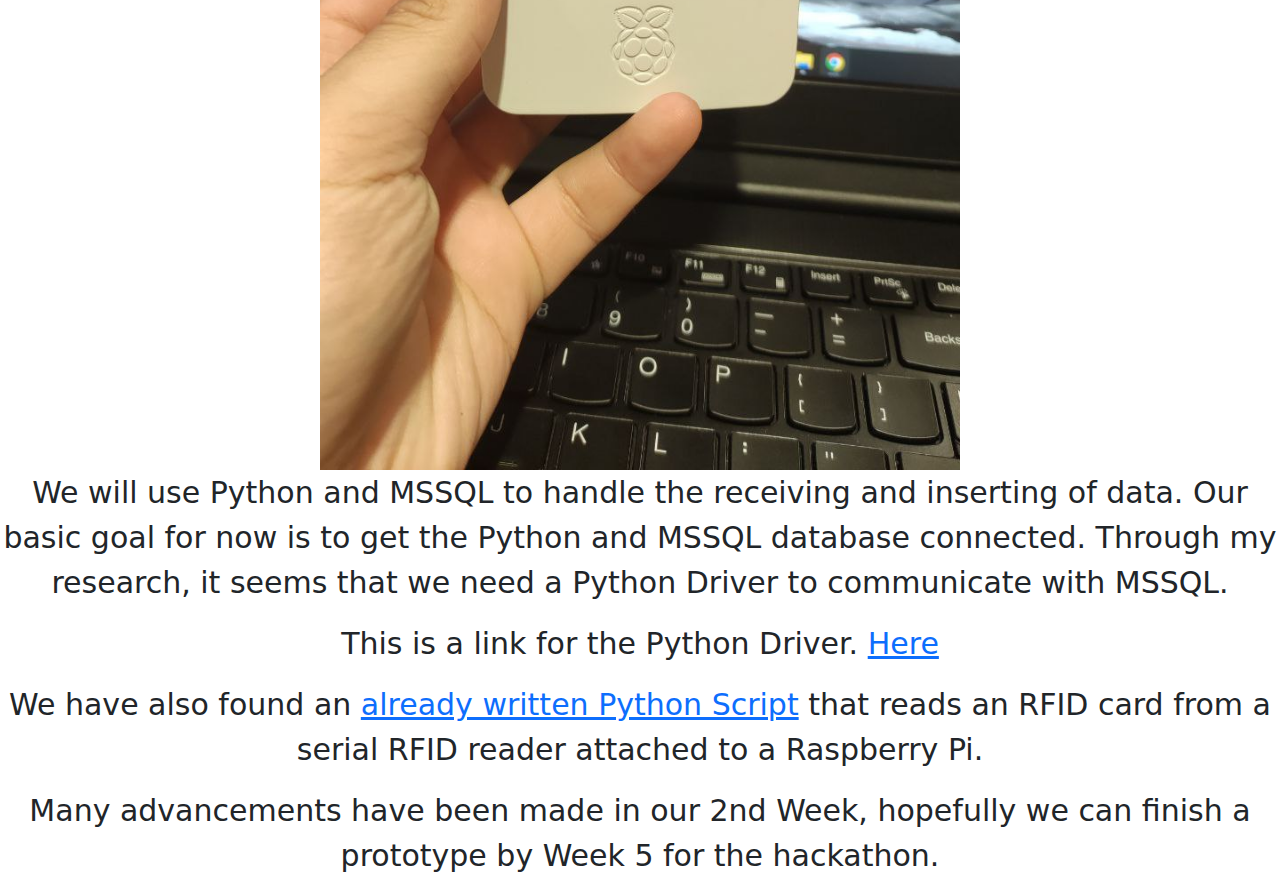
<file: week2.html>
<!DOCTYPE html>
<html>
    <head>
        <meta charset="utf-8">
        <meta name="viewport" content="width=device-width, initial-scale=1">
        <title>Portfolio Development Experience Blog</title>
        <link href="https://cdn.jsdelivr.net/npm/bootstrap@5.3.2/dist/css/bootstrap.min.css" rel="stylesheet">
        <script src="https://cdn.jsdelivr.net/npm/bootstrap@5.3.2/dist/js/bootstrap.bundle.min.js"></script>
        <link rel="stylesheet" href="style.css">

        <style>
            h1 {text-align: center;}
            p {
                text-align: center;
                font-size: 30px;
            }
            div {text-align: center;
                word-wrap: break-word;;
            }
        </style>

    </head>

    <nav class="navbar navbar-expand-lg navbar-light bg-light">
      <div class="container-fluid">
        <a class="navbar-brand" href="index.html">PFD Blog</a>
        <button class="navbar-toggler" type="button" data-bs-toggle="collapse" data-bs-target="#navbarSupportedContent" aria-controls="navbarSupportedContent" aria-expanded="false" aria-label="Toggle navigation">
          <span class="navbar-toggler-icon"></span>
        </button>
        <div class="collapse navbar-collapse" id="navbarSupportedContent">
          <ul class="navbar-nav me-auto mb-2 mb-lg-0">
            <li class="nav-item">
              <a class="nav-link active" aria-current="page" href="index.html">Home</a>
            </li>
            <li class="nav-item">
              <a class="nav-link" href="week1.html">Week 1</a>
            </li>
            <li class="nav-item">
              <a class="nav-link" href="week2.html">Week 2</a>
            </li>
            <li class="nav-item">
              <a class="nav-link" href="week3.html">Week 3</a>
            </li>
            <li class="nav-item">
              <a class="nav-link" href="week4.html">Week 4</a>
            </li>
            <li class="nav-item">
              <a class="nav-link" href="week5.html">Week 5</a>
            </li>
            <li class="nav-item">
              <a class="nav-link" href="week12.html">Week 12</a>
            </li>
            <li class="nav-item">
              <a class="nav-link" href="week13.html">Week 13</a>
            </li>
            <li class="nav-item">
              <a class="nav-link" href="week14.html">Week 14</a>
            </li>
            <li class="nav-item">
              <a class="nav-link" href="week15.html">Week 15</a>
            </li>
            <li class="nav-item">
              <a class="nav-link" href="week16.html">Week 16</a>
            </li>
            <li class="nav-item">
              <a class="nav-link" href="week17.html">Week 17</a>
            </li>
          </ul>
        </div>
      </div>
    </nav>

    <body>
        <h1>Week 2 Blog</h1>>

        <p>It is Week 2 of the assignment and progress has been made!
        </p>

        <p>We have come up with a more elaborate and detailed structure for our idea. Below is a picture of what it will look like.</p>
        <img src="images/pfddiagram.jpg" alt="PFD Diagram" class="center">

        <p>As seen above, we have decided to use an RFID reader instead of an NFC reader.
            This is because the RFID reader we're looking at has a further detection range,
            making it perfect for our 'gantry'-like system.
        </p>

        <p>We plan to use a Raspberry Pi to handle the decoding of an employee's RFID card. Raspberry Pi seen below.</p>
        <img src="images/raspbpi.jpg" alt="Raspberry Pi" class="center">

        <p>We will use Python and MSSQL to handle the receiving and inserting of data. Our basic goal for now is to get
            the Python and MSSQL database connected. Through my research, it seems that we need a Python Driver to communicate with
            MSSQL.
        </p>

        <p>
            This is a link for the Python Driver. 
            <a href="https://pypi.org/project/pyodbc/" target="_blank">Here</a>
        </p>

        <p>We have also found an <a href="https://gist.github.com/mattgorecki/6085344" target="_blank">already written Python Script</a> that reads an RFID card from a serial RFID reader attached
            to a Raspberry Pi. 
        </p>

        <p>Many advancements have been made in our 2nd Week, hopefully we can finish a prototype by Week 5 for the hackathon.</p>

    </body>

</html>
</file>
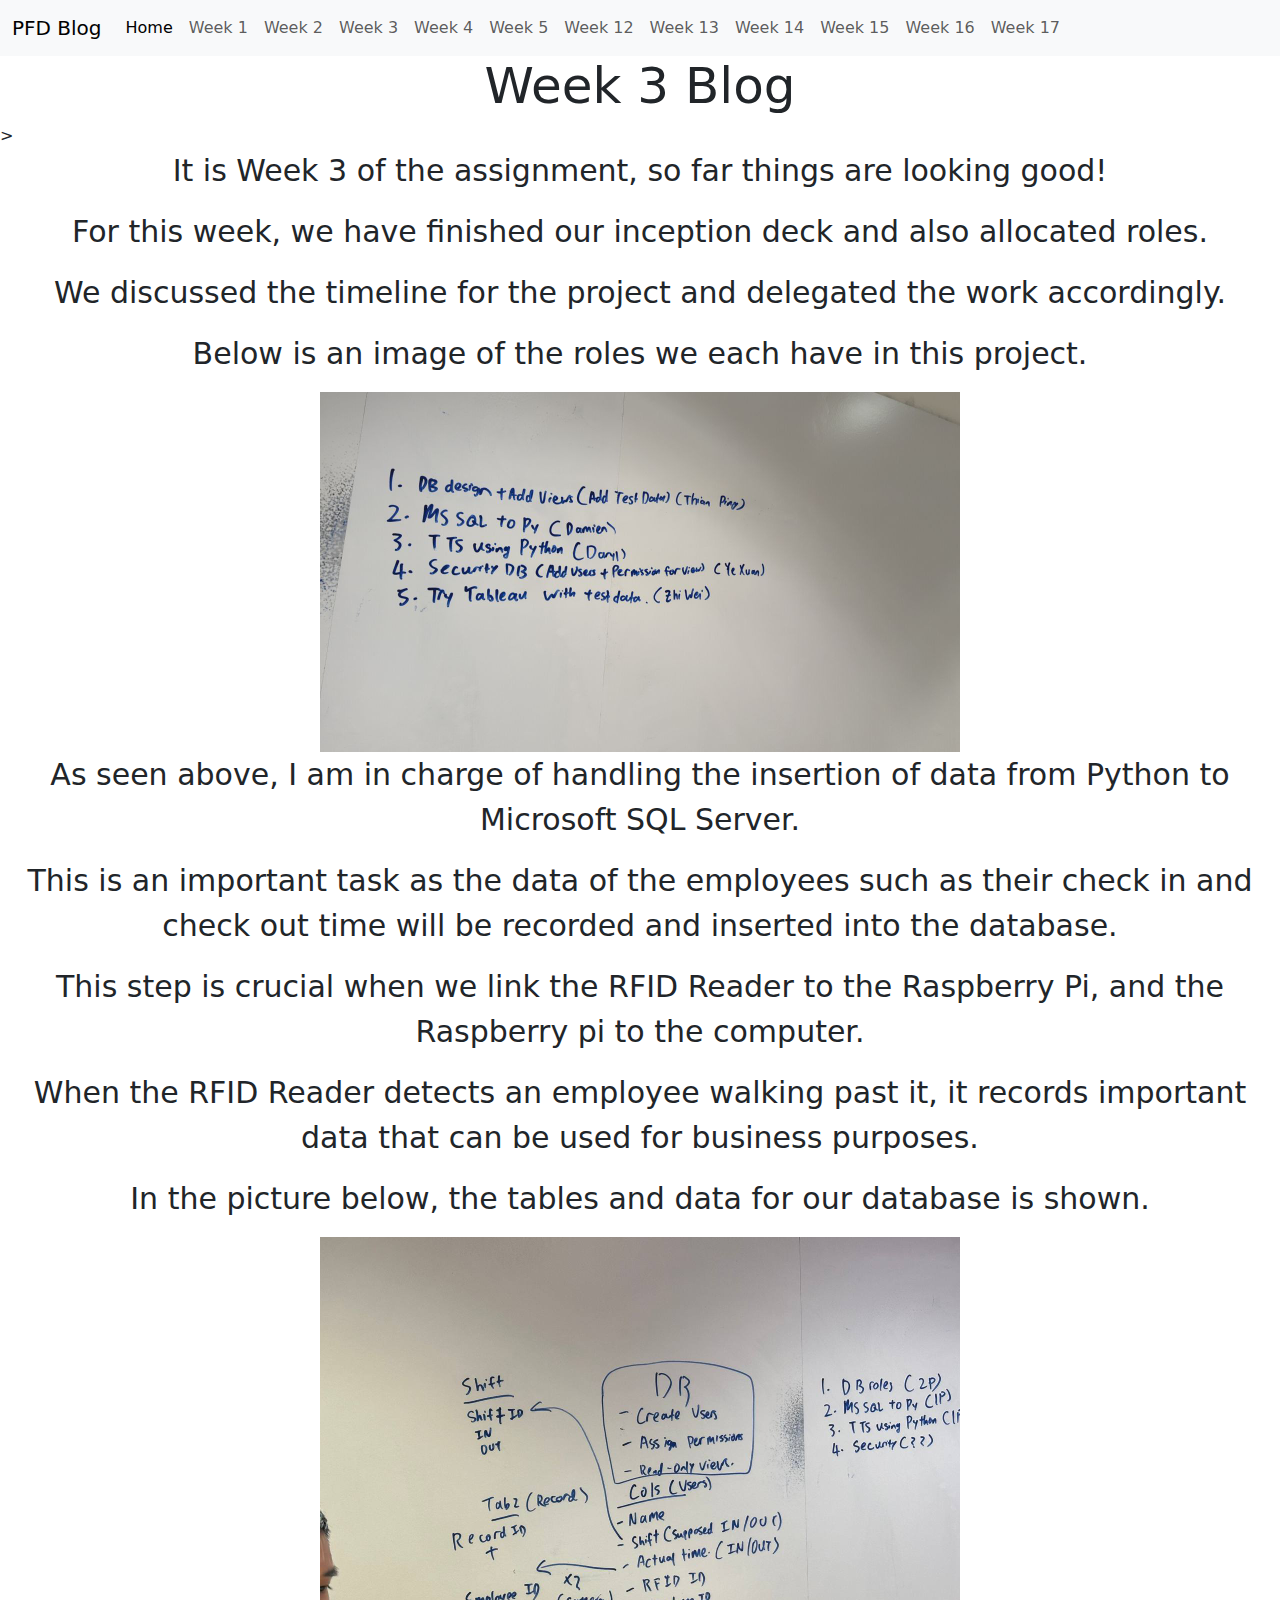
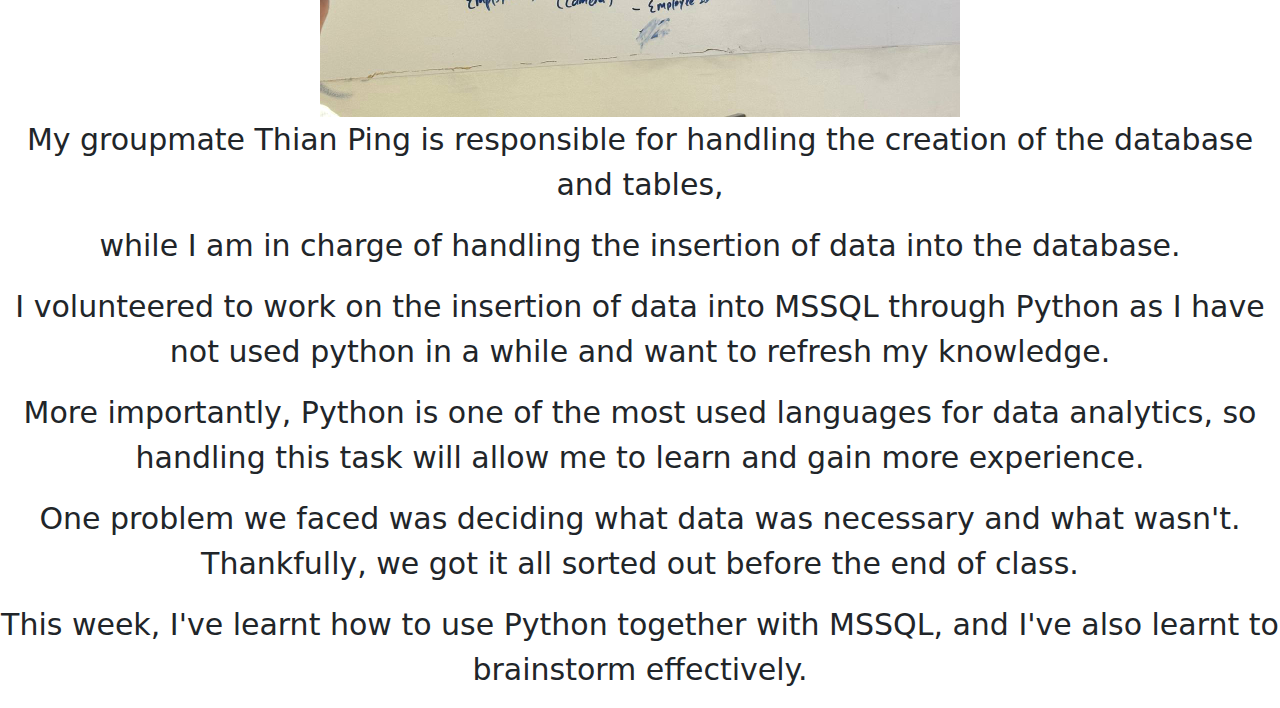
<file: week3.html>
<!DOCTYPE html>
<html>
    <head>
        <meta charset="utf-8">
        <meta name="viewport" content="width=device-width, initial-scale=1">
        <title>Portfolio Development Experience Blog</title>
        <link href="https://cdn.jsdelivr.net/npm/bootstrap@5.3.2/dist/css/bootstrap.min.css" rel="stylesheet">
        <script src="https://cdn.jsdelivr.net/npm/bootstrap@5.3.2/dist/js/bootstrap.bundle.min.js"></script>
        <link rel="stylesheet" href="style.css">

        <style>
            h1 {text-align: center;}
            p {
                text-align: center;
                font-size: 30px;
            }
            div {text-align: center;
                word-wrap: break-word;;
            }
        </style>

    </head>

    <nav class="navbar navbar-expand-lg navbar-light bg-light">
      <div class="container-fluid">
        <a class="navbar-brand" href="index.html">PFD Blog</a>
        <button class="navbar-toggler" type="button" data-bs-toggle="collapse" data-bs-target="#navbarSupportedContent" aria-controls="navbarSupportedContent" aria-expanded="false" aria-label="Toggle navigation">
          <span class="navbar-toggler-icon"></span>
        </button>
        <div class="collapse navbar-collapse" id="navbarSupportedContent">
          <ul class="navbar-nav me-auto mb-2 mb-lg-0">
            <li class="nav-item">
              <a class="nav-link active" aria-current="page" href="index.html">Home</a>
            </li>
            <li class="nav-item">
              <a class="nav-link" href="week1.html">Week 1</a>
            </li>
            <li class="nav-item">
              <a class="nav-link" href="week2.html">Week 2</a>
            </li>
            <li class="nav-item">
              <a class="nav-link" href="week3.html">Week 3</a>
            </li>
            <li class="nav-item">
              <a class="nav-link" href="week4.html">Week 4</a>
            </li>
            <li class="nav-item">
              <a class="nav-link" href="week5.html">Week 5</a>
            </li>
            <li class="nav-item">
              <a class="nav-link" href="week12.html">Week 12</a>
            </li>
            <li class="nav-item">
              <a class="nav-link" href="week13.html">Week 13</a>
            </li>
            <li class="nav-item">
              <a class="nav-link" href="week14.html">Week 14</a>
            </li>
            <li class="nav-item">
              <a class="nav-link" href="week15.html">Week 15</a>
            </li>
            <li class="nav-item">
              <a class="nav-link" href="week16.html">Week 16</a>
            </li>
            <li class="nav-item">
              <a class="nav-link" href="week17.html">Week 17</a>
            </li>
          </ul>
        </div>
      </div>
    </nav>

    <body>
        <h1>Week 3 Blog</h1>>

        <p>It is Week 3 of the assignment, so far things are looking good!</p>

        <p>For this week, we have finished our inception deck and also allocated roles.</p>

        <p>We discussed the timeline for the project and delegated the work accordingly.</p>

        <p>Below is an image of the roles we each have in this project.</p>
        <img src="images/roles_pfd.jpg" class="center">
        <P>As seen above, I am in charge of handling the insertion of data from Python to Microsoft SQL Server.</P>

        <p>This is an important task as the data of the employees such as their check in and check out time will be recorded and inserted into the database.</p>

        <p>This step is crucial when we link the RFID Reader to the Raspberry Pi, and the Raspberry pi to the computer.</p>

        <p>When the RFID Reader detects an employee walking past it, it records important data that can be used for business purposes.</p>

        <p>In the picture below, the tables and data for our database is shown.</p>
        <img src="images/db_pfd.jpg" class="center">

        <p>My groupmate Thian Ping is responsible for handling the creation of the database and tables,</p>
        <p>while I am in charge of handling the insertion of data into the database.</p>

        <p>I volunteered to work on the insertion of data into MSSQL through Python as I have not used python in a while and want to refresh my knowledge.</p>
        <p>More importantly, Python is one of the most used languages for data analytics, so handling this task will allow me to learn and gain more experience.</p>

        <p>One problem we faced was deciding what data was necessary and what wasn't. Thankfully, we got it all sorted out before the end of class.</p>

        <p>This week, I've learnt how to use Python together with MSSQL, and I've also learnt to brainstorm effectively.</p>
    </body>

</html>
</file>
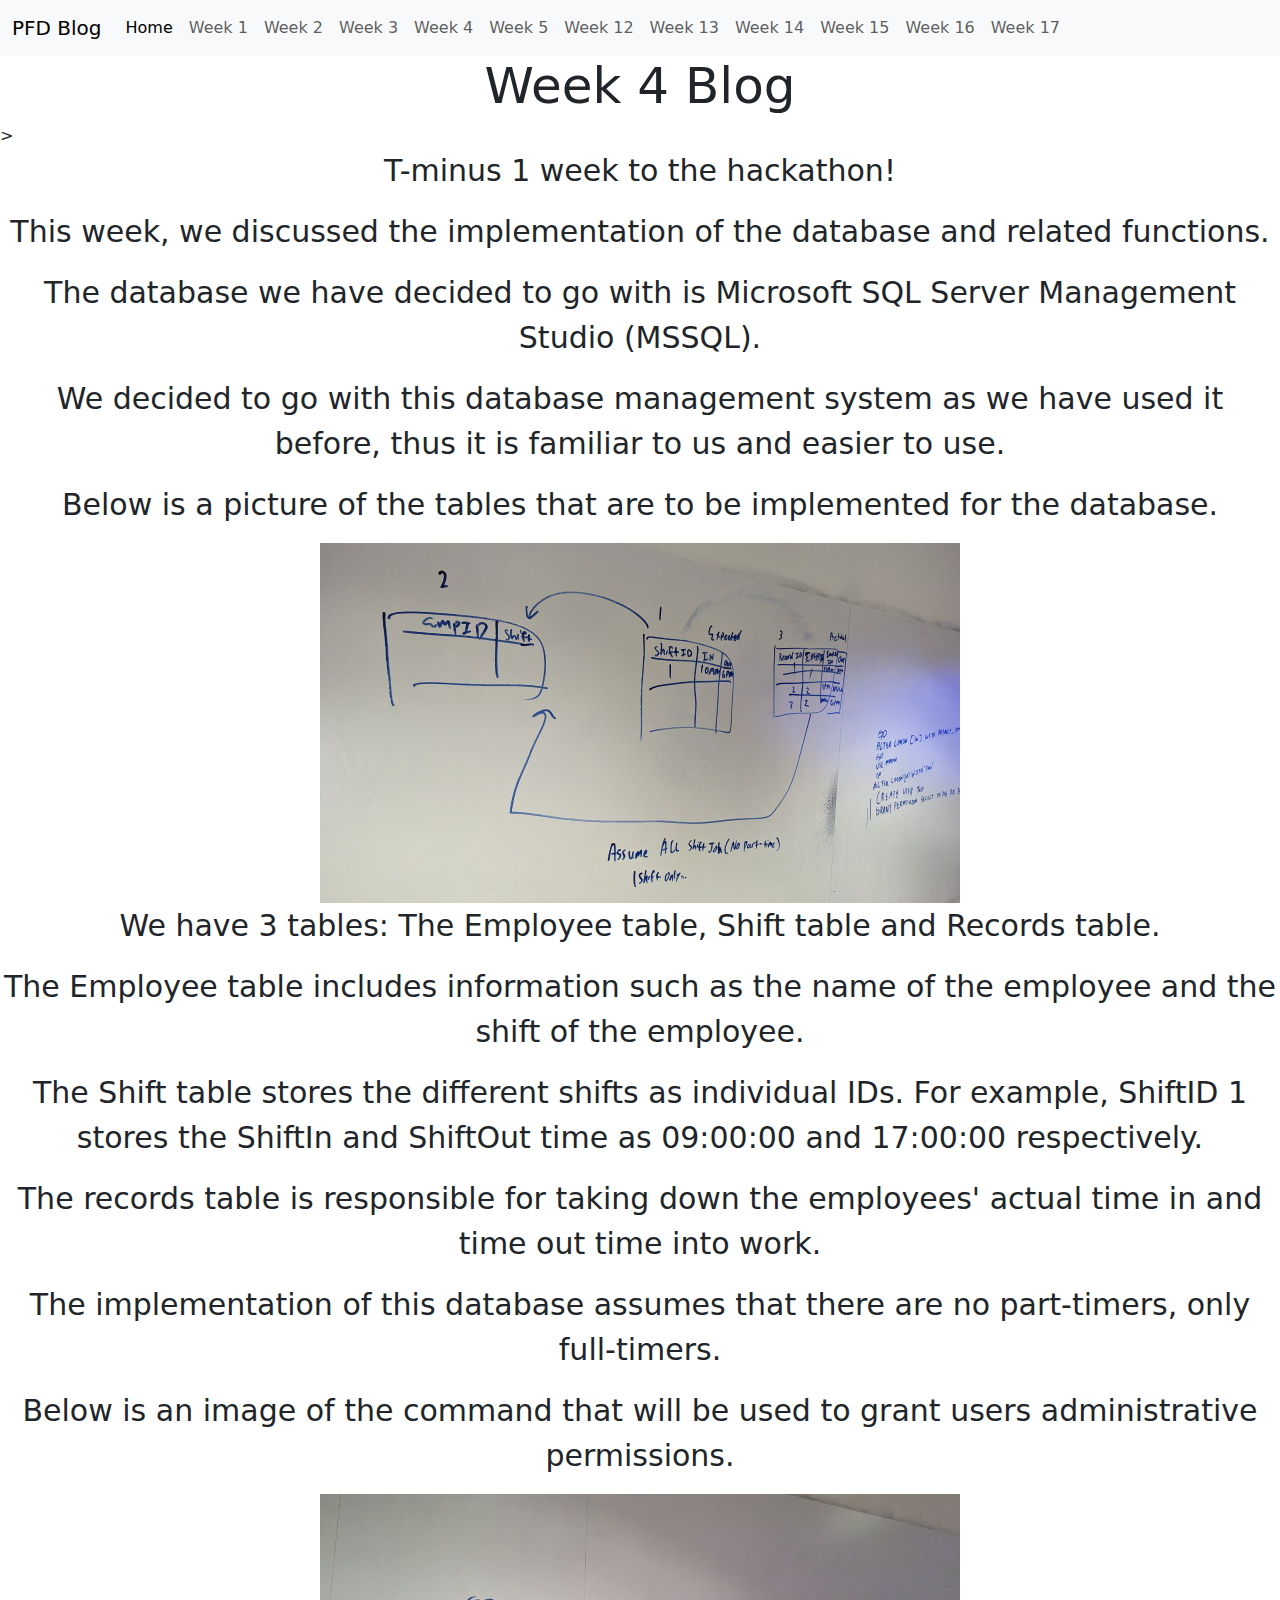
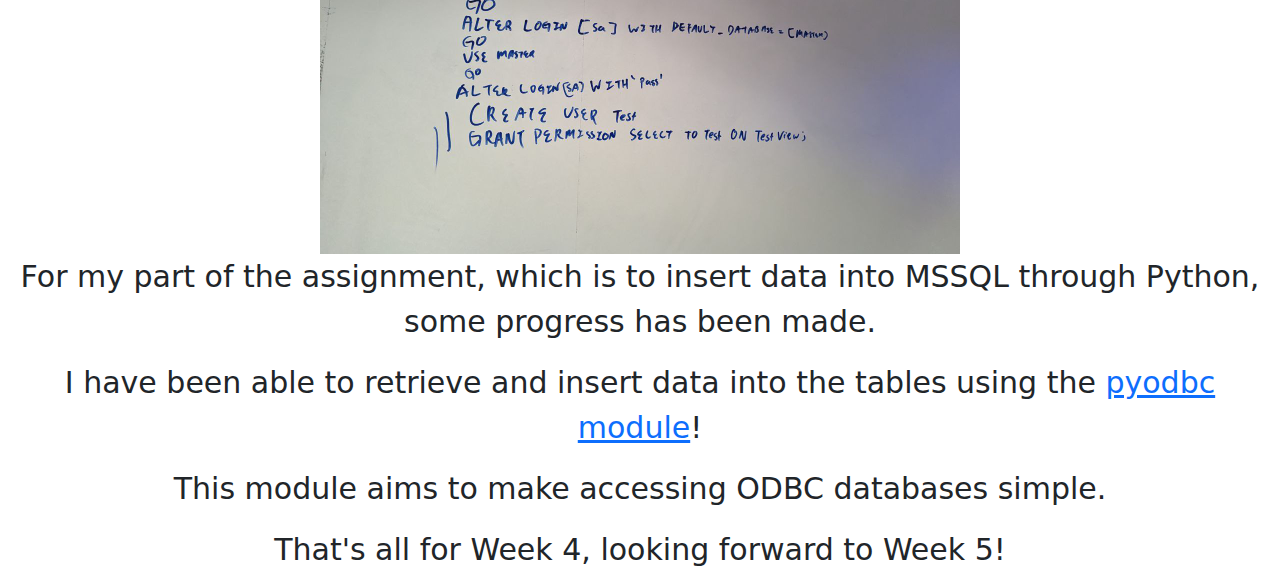
<file: week4.html>
<!DOCTYPE html>
<html>
    <head>
        <meta charset="utf-8">
        <meta name="viewport" content="width=device-width, initial-scale=1">
        <title>Portfolio Development Experience Blog</title>
        <link href="https://cdn.jsdelivr.net/npm/bootstrap@5.3.2/dist/css/bootstrap.min.css" rel="stylesheet">
        <script src="https://cdn.jsdelivr.net/npm/bootstrap@5.3.2/dist/js/bootstrap.bundle.min.js"></script>
        <link rel="stylesheet" href="style.css">

        <style>
            h1 {text-align: center;}
            p {
                text-align: center;
                font-size: 30px;
            }
            div {text-align: center;
                word-wrap: break-word;;
            }
        </style>

    </head>

    <nav class="navbar navbar-expand-lg navbar-light bg-light">
      <div class="container-fluid">
        <a class="navbar-brand" href="index.html">PFD Blog</a>
        <button class="navbar-toggler" type="button" data-bs-toggle="collapse" data-bs-target="#navbarSupportedContent" aria-controls="navbarSupportedContent" aria-expanded="false" aria-label="Toggle navigation">
          <span class="navbar-toggler-icon"></span>
        </button>
        <div class="collapse navbar-collapse" id="navbarSupportedContent">
          <ul class="navbar-nav me-auto mb-2 mb-lg-0">
            <li class="nav-item">
              <a class="nav-link active" aria-current="page" href="index.html">Home</a>
            </li>
            <li class="nav-item">
              <a class="nav-link" href="week1.html">Week 1</a>
            </li>
            <li class="nav-item">
              <a class="nav-link" href="week2.html">Week 2</a>
            </li>
            <li class="nav-item">
              <a class="nav-link" href="week3.html">Week 3</a>
            </li>
            <li class="nav-item">
              <a class="nav-link" href="week4.html">Week 4</a>
            </li>
            <li class="nav-item">
              <a class="nav-link" href="week5.html">Week 5</a>
            </li>
            <li class="nav-item">
              <a class="nav-link" href="week12.html">Week 12</a>
            </li>
            <li class="nav-item">
              <a class="nav-link" href="week13.html">Week 13</a>
            </li>
            <li class="nav-item">
              <a class="nav-link" href="week14.html">Week 14</a>
            </li>
            <li class="nav-item">
              <a class="nav-link" href="week15.html">Week 15</a>
            </li>
            <li class="nav-item">
              <a class="nav-link" href="week16.html">Week 16</a>
            </li>
            <li class="nav-item">
              <a class="nav-link" href="week17.html">Week 17</a>
            </li>
          </ul>
        </div>
      </div>
    </nav>

    <body>
        <h1>Week 4 Blog</h1>>

        <p>T-minus 1 week to the hackathon!</p>

        <p>This week, we discussed the implementation of the database and related functions.</p>

        <p>The database we have decided to go with is Microsoft SQL Server Management Studio (MSSQL).</p>

        <p>We decided to go with this database management system as we have used it before, thus it is familiar to us and easier to use.</p>

        <p>Below is a picture of the tables that are to be implemented for the database.</p>

        <img src="images/tables.jpg" class="center">

        <p>We have 3 tables: The Employee table, Shift table and Records table.</p>

        <p>The Employee table includes information such as the name of the employee and the shift of the employee.</p>

        <p>The Shift table stores the different shifts as individual IDs. For example, ShiftID 1 stores the ShiftIn and ShiftOut time as 09:00:00 and 17:00:00 respectively.</p>

        <p>The records table is responsible for taking down the employees' actual time in and time out time into work.</p>

        <p>The implementation of this database assumes that there are no part-timers, only full-timers.</p>

        <p>Below is an image of the command that will be used to grant users administrative permissions.</p>

        <img src="images/permission.jpg" class="center">

        <p>For my part of the assignment, which is to insert data into MSSQL through Python, some progress has been made.</p>

        <p>I have been able to retrieve and insert data into the tables using the <a href="https://pypi.org/project/pyodbc/" target="_blank">pyodbc module</a>!</p>

        <p>This module aims to make accessing ODBC databases simple.</p>

        <p>That's all for Week 4, looking forward to Week 5!</p>

    </body>

</html>
</file>
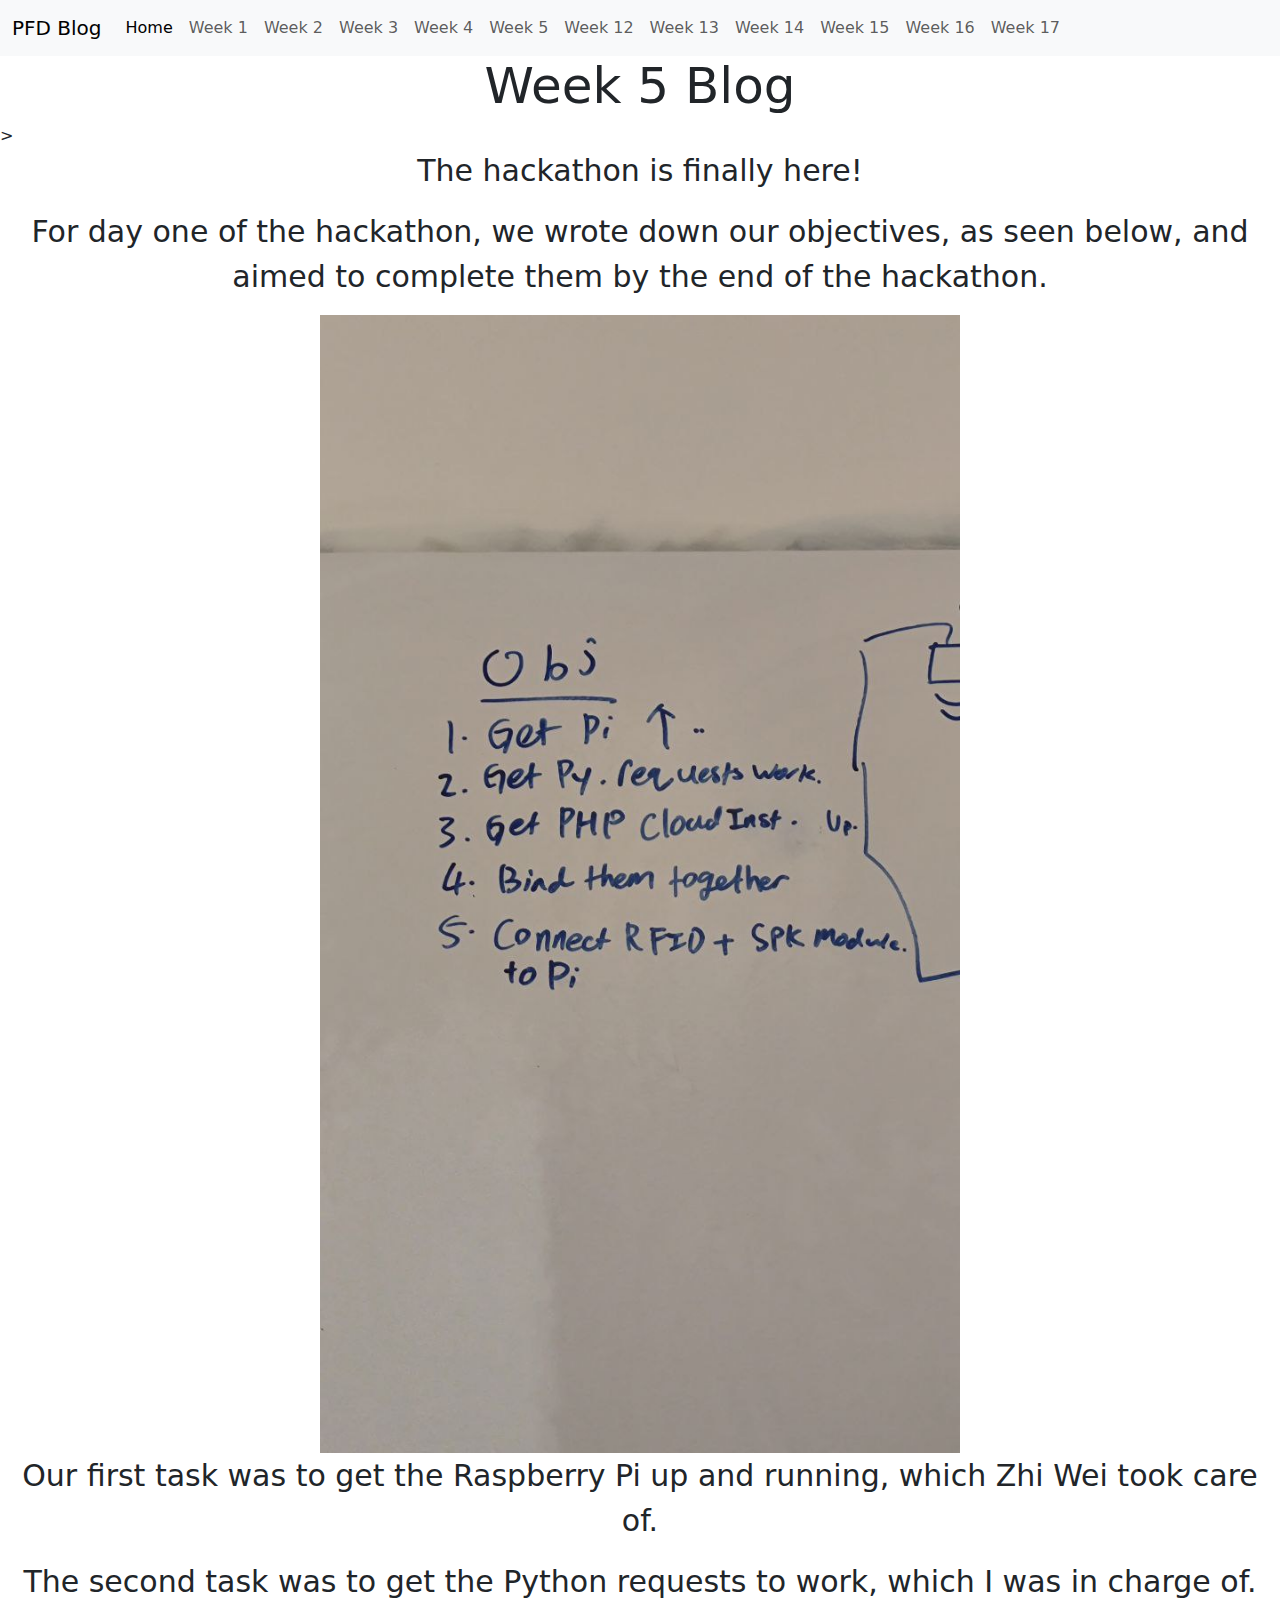
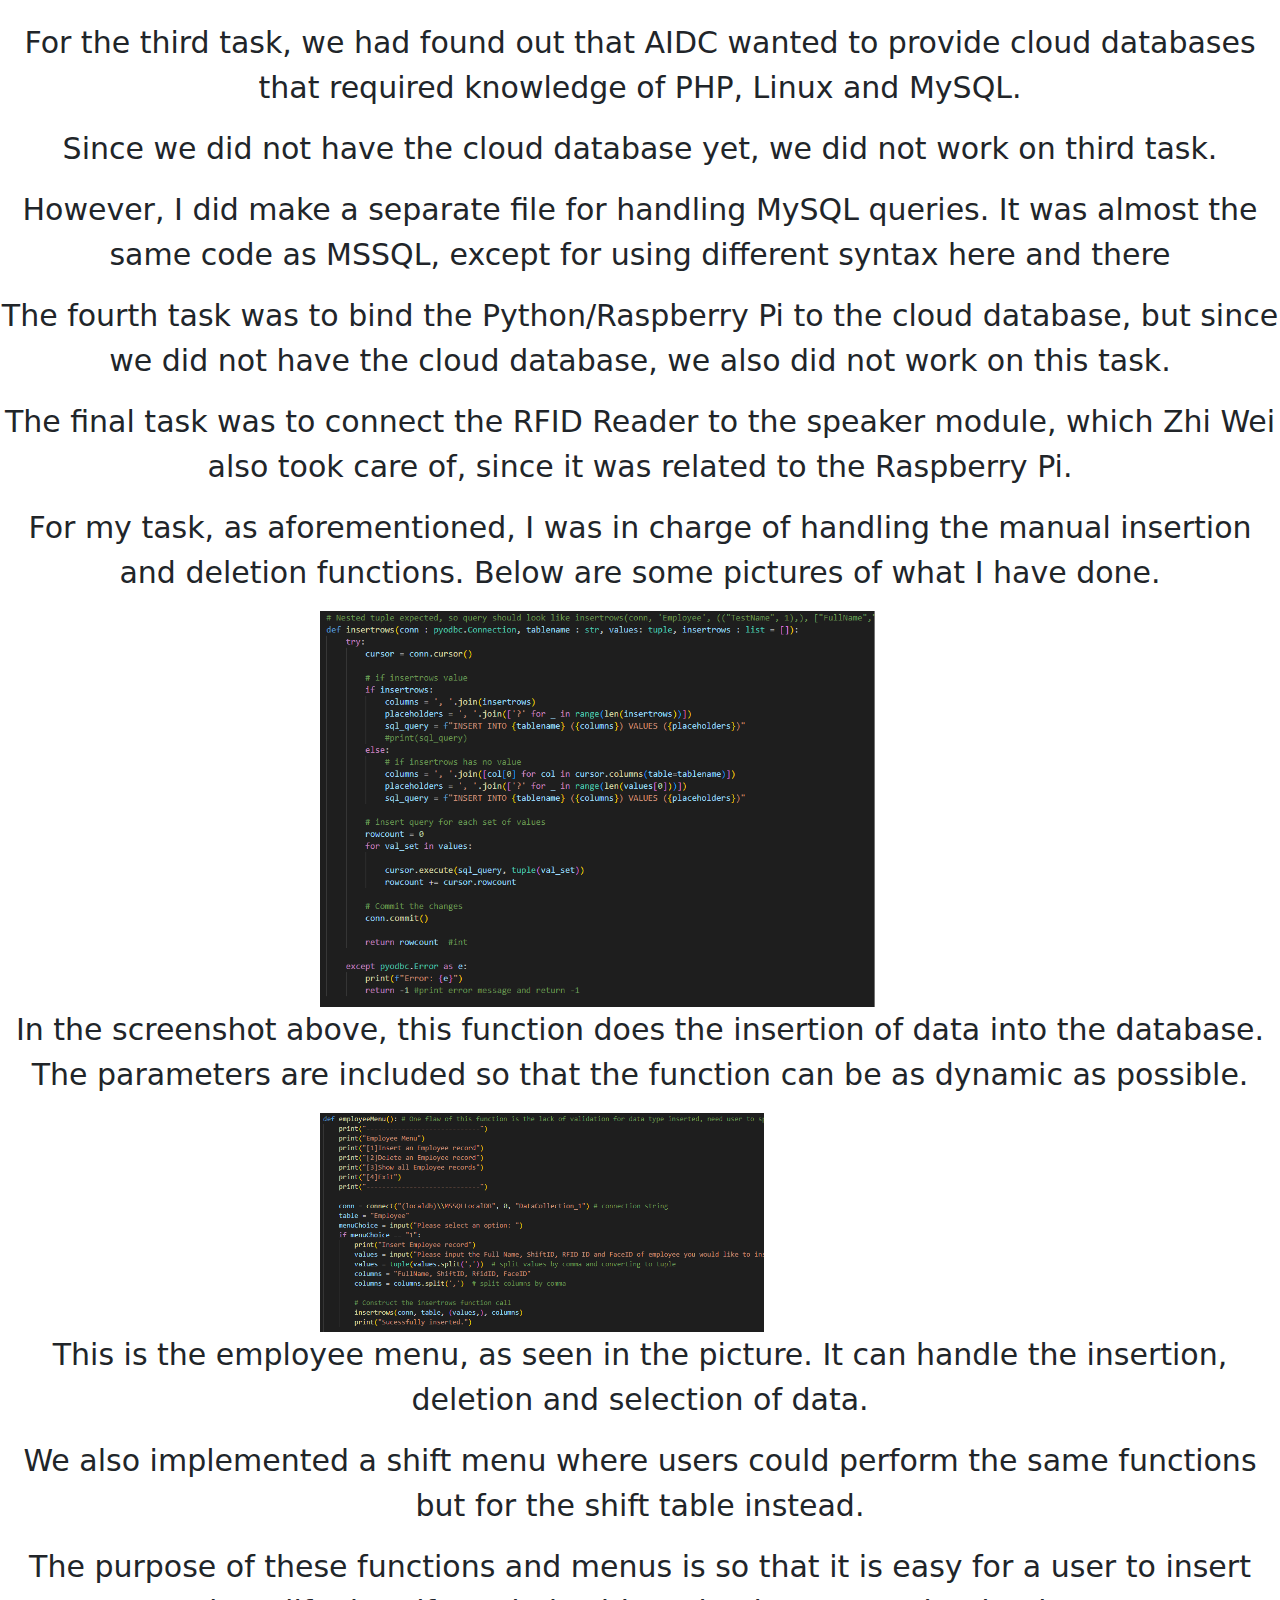
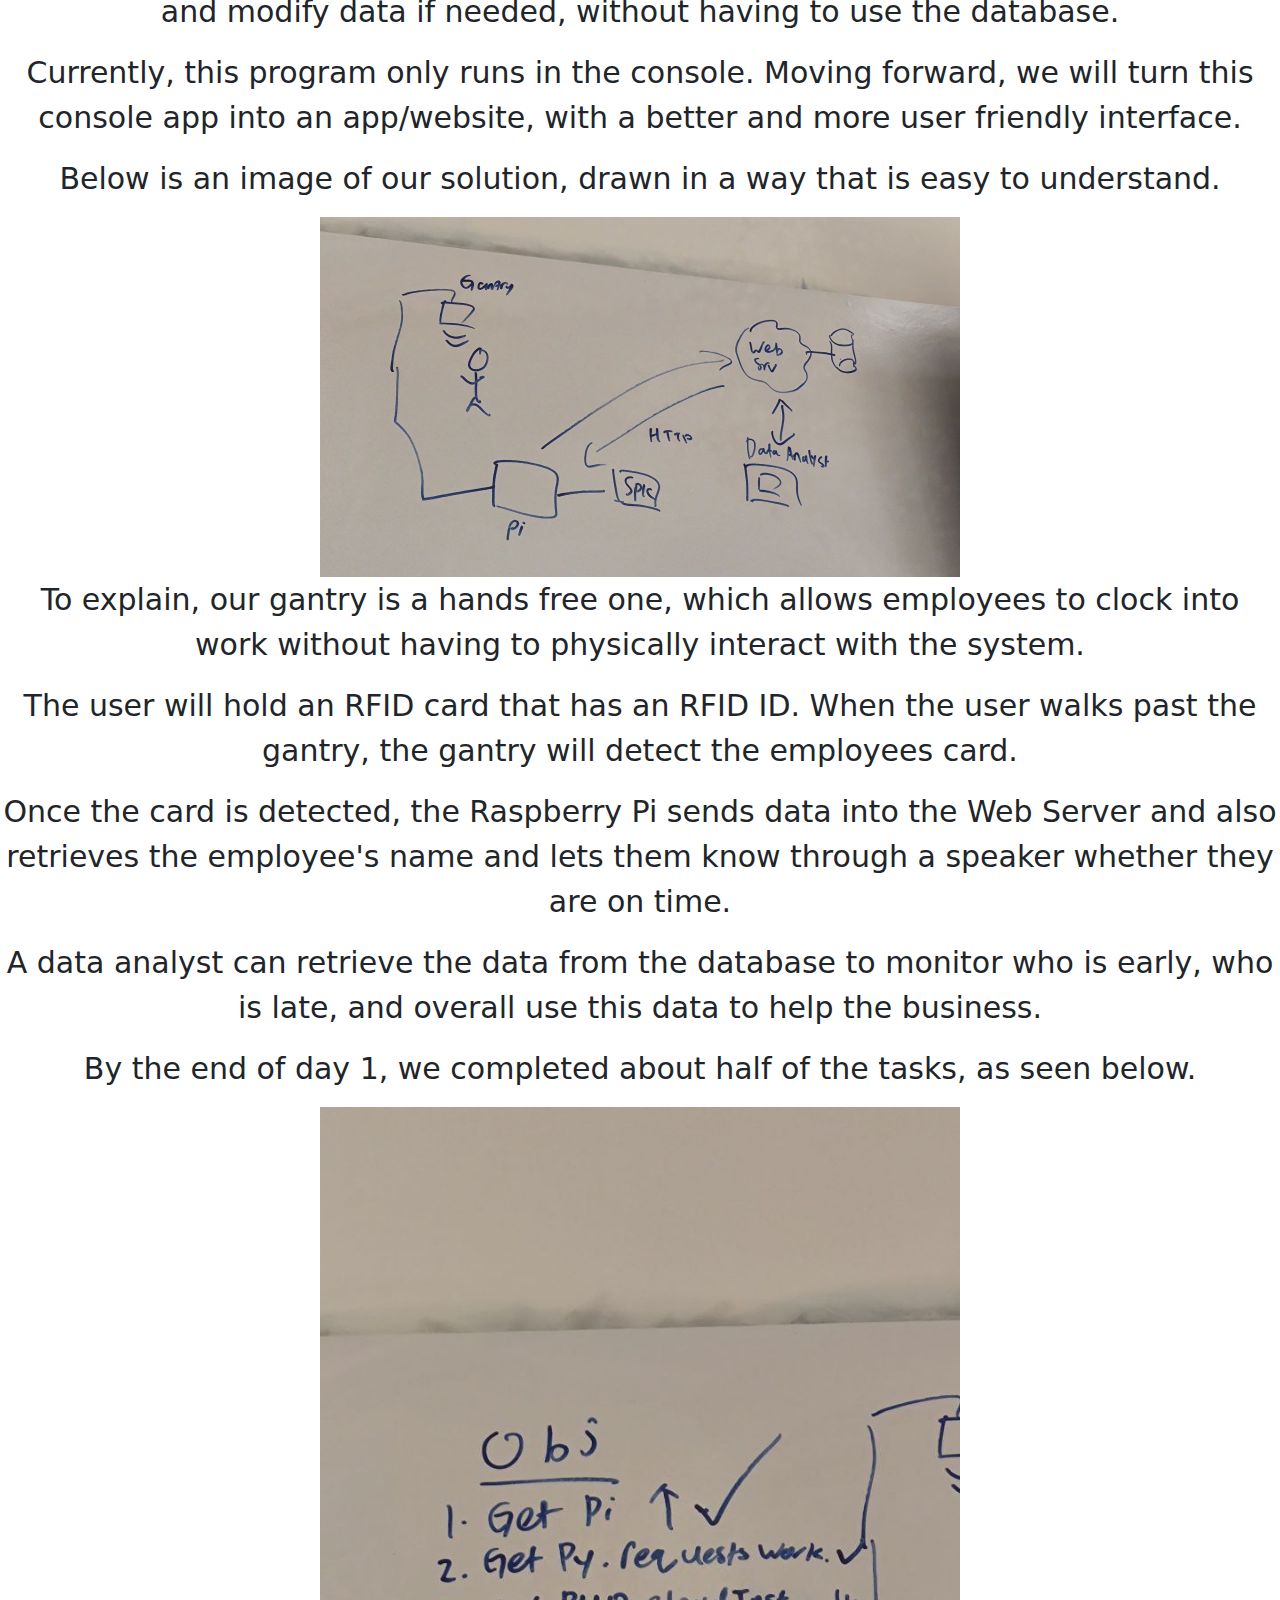
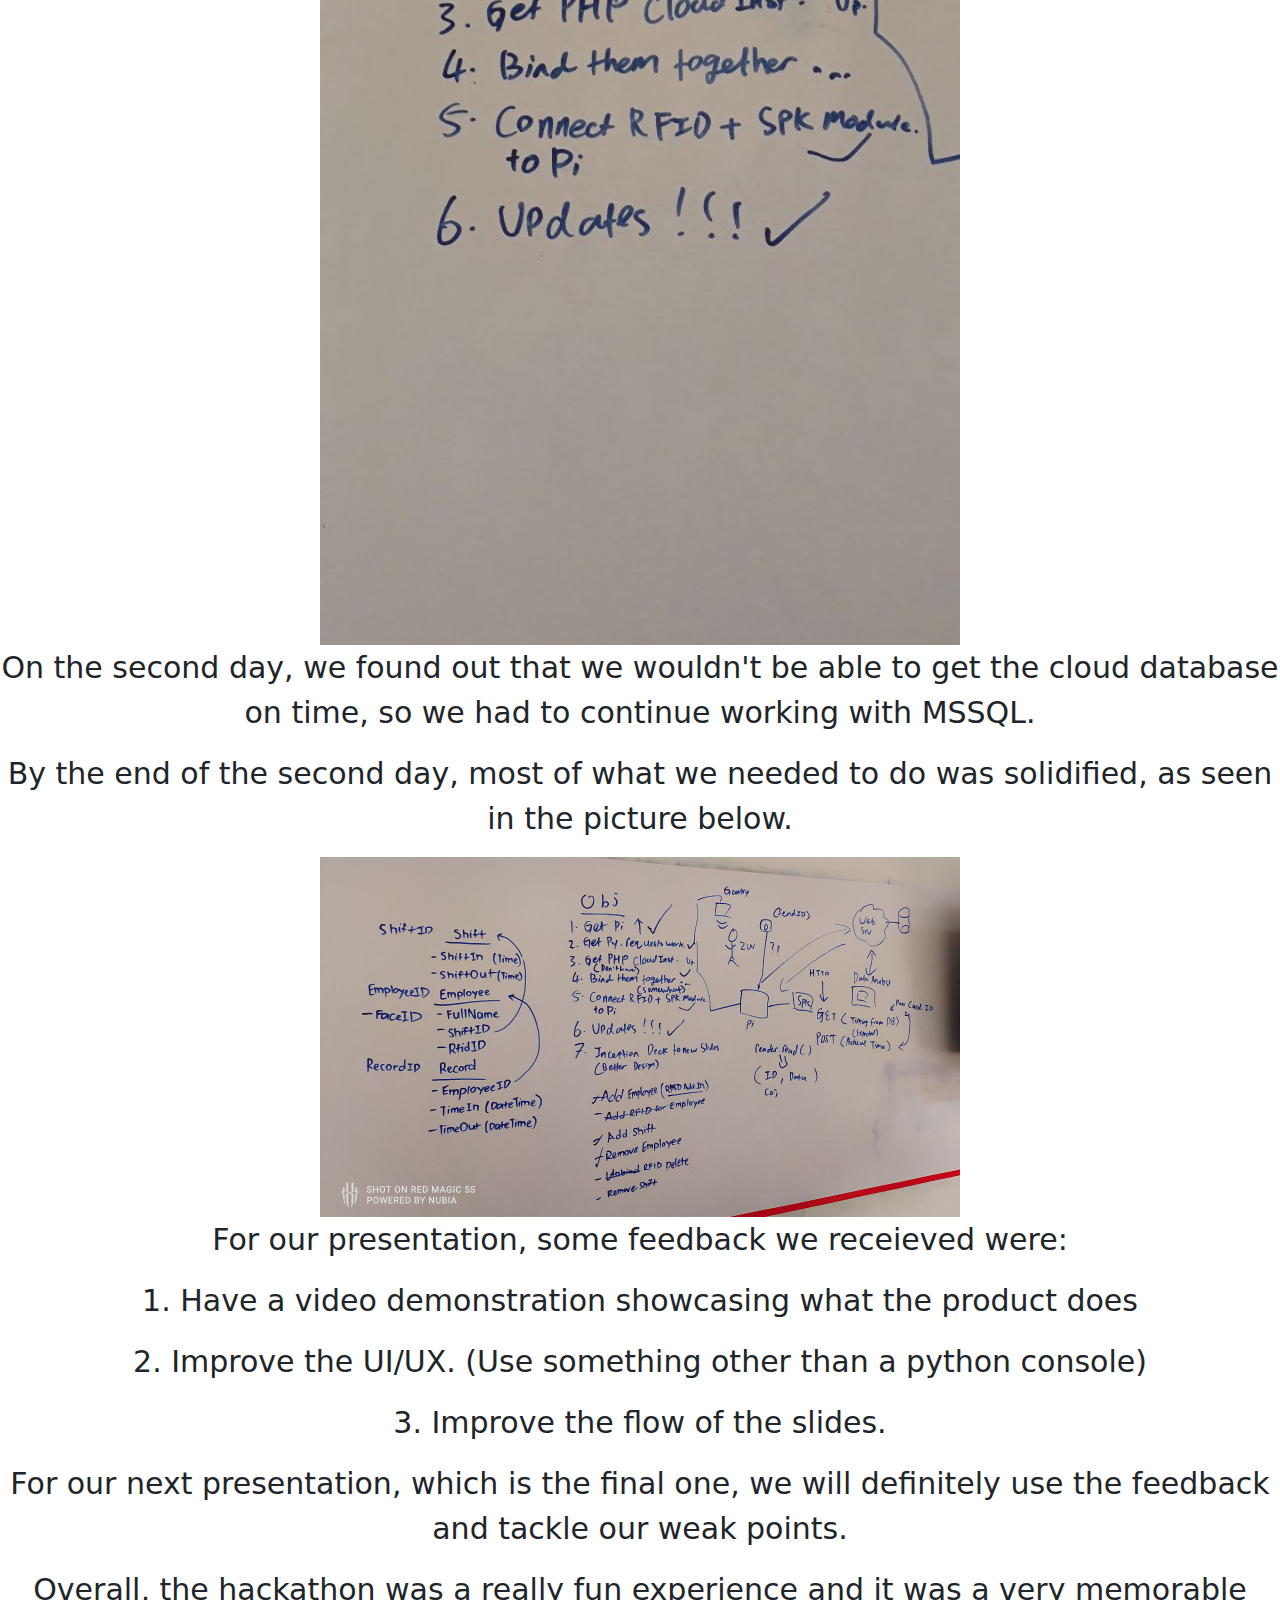
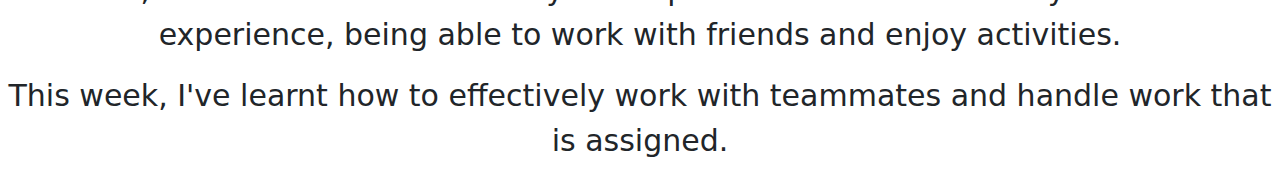
<file: week5.html>
<!DOCTYPE html>
<html>
    <head>
        <meta charset="utf-8">
        <meta name="viewport" content="width=device-width, initial-scale=1">
        <title>Portfolio Development Experience Blog</title>
        <link href="https://cdn.jsdelivr.net/npm/bootstrap@5.3.2/dist/css/bootstrap.min.css" rel="stylesheet">
        <script src="https://cdn.jsdelivr.net/npm/bootstrap@5.3.2/dist/js/bootstrap.bundle.min.js"></script>
        <link rel="stylesheet" href="style.css">

        <style>
            h1 {text-align: center;}
            p {
                text-align: center;
                font-size: 30px;
            }
            div {text-align: center;
                word-wrap: break-word;;
            }
        </style>

    </head>

    <nav class="navbar navbar-expand-lg navbar-light bg-light">
      <div class="container-fluid">
        <a class="navbar-brand" href="index.html">PFD Blog</a>
        <button class="navbar-toggler" type="button" data-bs-toggle="collapse" data-bs-target="#navbarSupportedContent" aria-controls="navbarSupportedContent" aria-expanded="false" aria-label="Toggle navigation">
          <span class="navbar-toggler-icon"></span>
        </button>
        <div class="collapse navbar-collapse" id="navbarSupportedContent">
          <ul class="navbar-nav me-auto mb-2 mb-lg-0">
            <li class="nav-item">
              <a class="nav-link active" aria-current="page" href="index.html">Home</a>
            </li>
            <li class="nav-item">
              <a class="nav-link" href="week1.html">Week 1</a>
            </li>
            <li class="nav-item">
              <a class="nav-link" href="week2.html">Week 2</a>
            </li>
            <li class="nav-item">
              <a class="nav-link" href="week3.html">Week 3</a>
            </li>
            <li class="nav-item">
              <a class="nav-link" href="week4.html">Week 4</a>
            </li>
            <li class="nav-item">
              <a class="nav-link" href="week5.html">Week 5</a>
            </li>
            <li class="nav-item">
              <a class="nav-link" href="week12.html">Week 12</a>
            </li>
            <li class="nav-item">
              <a class="nav-link" href="week13.html">Week 13</a>
            </li>
            <li class="nav-item">
              <a class="nav-link" href="week14.html">Week 14</a>
            </li>
            <li class="nav-item">
              <a class="nav-link" href="week15.html">Week 15</a>
            </li>
            <li class="nav-item">
              <a class="nav-link" href="week16.html">Week 16</a>
            </li>
            <li class="nav-item">
              <a class="nav-link" href="week17.html">Week 17</a>
            </li>
          </ul>
        </div>
      </div>
    </nav>

    <body>
        <h1>Week 5 Blog</h1>>

        <p>The hackathon is finally here!</p>
        
        <p>For day one of the hackathon, we wrote down our objectives, as seen below, and aimed to complete them by the end of the hackathon.</p>

        <img src="images/objectives.jpg" class="center">

        <p>Our first task was to get the Raspberry Pi up and running, which Zhi Wei took care of.</p>

        <p>The second task was to get the Python requests to work, which I was in charge of.</p>

        <p>For the third task, we had found out that AIDC wanted to provide cloud databases that required knowledge of PHP, Linux and MySQL.</p>

        <p>Since we did not have the cloud database yet, we did not work on third task.</p>

        <p>However, I did make a separate file for handling MySQL queries. It was almost the same code as MSSQL, except for using different syntax here and there</p>

        <p>The fourth task was to bind the Python/Raspberry Pi to the cloud database, but since we did not have the cloud database, we also did not work on this task.</p>

        <p>The final task was to connect the RFID Reader to the speaker module, which Zhi Wei also took care of, since it was related to the Raspberry Pi.</p>

        <p>For my task, as aforementioned, I was in charge of handling the manual insertion and deletion functions. Below are some pictures of what I have done.</p>

        <img src="images/python1.png" class="center">

        <p>In the screenshot above, this function does the insertion of data into the database. The parameters are included so that the function can be as dynamic as possible.</p>

        <img src="images/python2.png" class="center">

        <p>This is the employee menu, as seen in the picture. It can handle the insertion, deletion and selection of data.</p>

        <p>We also implemented a shift menu where users could perform the same functions but for the shift table instead.</p>

        <p>The purpose of these functions and menus is so that it is easy for a user to insert and modify data if needed, without having to use the database.</p>

        <p>Currently, this program only runs in the console. Moving forward, we will turn this console app into an app/website, with a better and more user friendly interface.</p>

        <p>Below is an image of our solution, drawn in a way that is easy to understand.</p>

        <img src="images/solution.jpg" class="center">

        <p>To explain, our gantry is a hands free one, which allows employees to clock into work without having to physically interact with the system.</p>

        <p>The user will hold an RFID card that has an RFID ID. When the user walks past the gantry, the gantry will detect the employees card.</p>

        <p>Once the card is detected, the Raspberry Pi sends data into the Web Server and also retrieves the employee's name and lets them know through a speaker whether they are on time.</p>

        <p>A data analyst can retrieve the data from the database to monitor who is early, who is late, and overall use this data to help the business.</p>

        <p>By the end of day 1, we completed about half of the tasks, as seen below.</p>

        <img src="images/objectives2.jpg" class="center">

        <p>On the second day, we found out that we wouldn't be able to get the cloud database on time, so we had to continue working with MSSQL.</p>

        <p>By the end of the second day, most of what we needed to do was solidified, as seen in the picture below.</p>
        
        <img src="images/overall.jpg" class="center">

        <p>For our presentation, some feedback we receieved were:</p>

        <p>1. Have a video demonstration showcasing what the product does</p>

        <p>2. Improve the UI/UX. (Use something other than a python console)</p>

        <p>3. Improve the flow of the slides.</p>

        <p>For our next presentation, which is the final one, we will definitely use the feedback and tackle our weak points.</p>

        <p>Overall, the hackathon was a really fun experience and it was a very memorable experience, being able to work with friends and enjoy activities.</p>

        <p>This week, I've learnt how to effectively work with teammates and handle work that is assigned.</p>
    </body>

</html>
</file>
<file: style.css>
h1{
    font-size: 50px;
}

.text{
    font-size: 30px;
}

.center{
    display: block;
    margin-left: auto;
    margin-right: auto;
    width: 50%;
}
</file>
